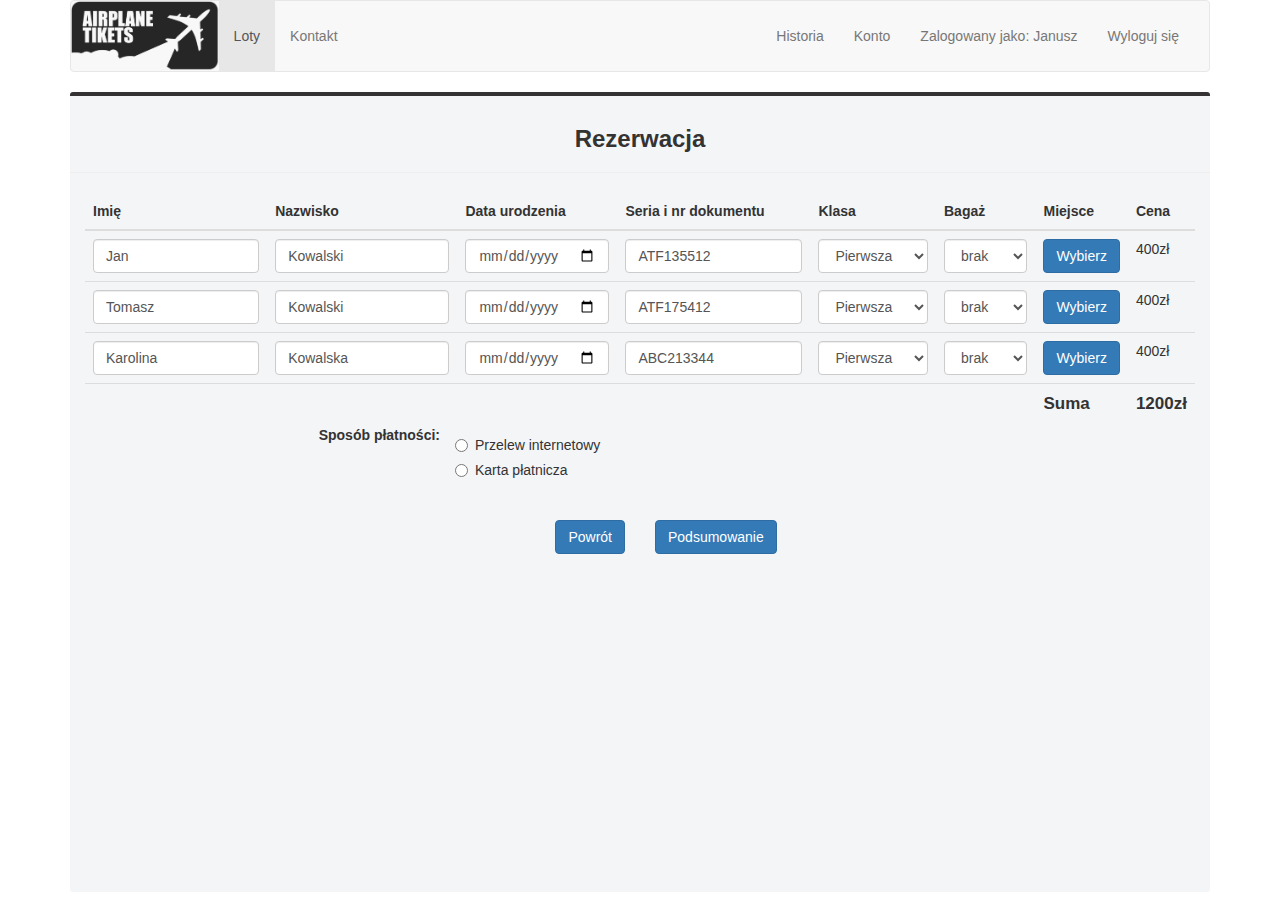
<file: booking.html>
﻿<!DOCTYPE html>
<html lang="pl_PL">
<head>
    <meta charset="utf-8">
    <meta http-equiv="X-UA-Compatible" content="IE=edge">
    <meta name="viewport" content="width=device-width, initial-scale=1">
    <title>Rezerwuj</title>

    <!-- Bootstrap -->
    <link href="bootstrap/css/bootstrap.min.css" rel="stylesheet">
    <link href="bootstrap/css/style.css" rel="stylesheet">

    <!-- HTML5 Shim and Respond.js IE8 support of HTML5 elements and media queries -->
    <!-- WARNING: Respond.js doesn't work if you view the page via file:// -->
    <!--[if lt IE 9]>
    <script src="https://oss.maxcdn.com/html5shiv/3.7.2/html5shiv.min.js"></script>
    <script src="https://oss.maxcdn.com/respond/1.4.2/respond.min.js"></script>
    <![endif]-->
</head>
<body>


    <div class="container">
        <nav class="navbar navbar-default" role="navigation">
            <div class="container-fluid">
                <div class="navbar-header">
                    <button type="button" class="navbar-toggle" data-toggle="collapse"
                            data-target="#bs-example-navbar-collapse-1">
                        <span class="sr-only">Rozwiń nawigację</span>
                        <span class="icon-bar" />
                        <span class="icon-bar" />
                        <span class="icon-bar" />
                    </button>
                    <a class="navbar-brand" href="#" style="padding:0"><img src="logo.png" height="70"/></a>
                </div>

                <div class="collapse navbar-collapse" id="bs-example-navbar-collapse-1">
                    <ul class="nav navbar-nav">
                        <li class="active" ><a href="search.html" style="height: 70px; padding-top:25px;">Loty</a></li>
                        <li><a href="kontakt.html" style="height: 70px; padding-top:25px;">Kontakt</a></li>                      
                    </ul>
                <ul class="nav navbar-nav navbar-right">
                    <li><a href="historia.html" style="height: 70px; padding-top:25px;">Historia</a></li>
                        <li><a href="profile.html" style="height: 70px; padding-top:25px;">Konto</a></li>
						<li><a href="#" style="height: 70px; padding-top:25px;">Zalogowany jako: Janusz</a></li>
                        <li><a href="login.html" style="height: 70px; padding-top:25px;">Wyloguj się</a></li>
                </ul>
                </div>
                <!-- /.navbar-collapse -->
            </div>
            <!-- /.container-fluid -->
        </nav>

        <div class="customize-col-content">
            <h3 class="text-center" style="margin-top: 20px; margin-bottom: 20px; font-weight:bold">Rezerwacja</h4>
            <hr />
            <div>
                <div class="col-sm-12">
                    <table class="table" style="margin-bottom:0">
                        <thead>
                            <tr>
                                <th>Imię</th>
                                <th>Nazwisko</th>
                                <th>Data urodzenia</th>
                                <th>Seria i nr dokumentu</th>
                                <th>Klasa</th>
                                <th>Bagaż</th>                                
                                <th>Miejsce</th>
                                <th>Cena</th>
                            </tr>
                        </thead>
                        <tbody>
                            <tr>
                                <td>
                                    <input value="Jan" class="form-control">
                                </td>
                                <td>
                                    <input value="Kowalski" class="form-control">
                                </td>
                                <td>
                                    <input type="date" id="birthDate" class="form-control" value="29/11/2016">
                                </td>
                                <td>
                                    <input value="ATF135512" class="form-control">
                                </td>
                                <td>
                                    <select class="form-control" id="sel1">
                                        <option>Pierwsza</option>
                                        <option>Ekonomiczna</option>
                                        <option>Biznesowa</option>
                                    </select>
                                </td>

                                <td>
                                    <select class="form-control" id="sel1">
                                        <option>brak</option>
                                        <option>do 15kg</option>
                                        <option>do 20kg</option>
                                    </select>
                                </td>
                                <td>
                                    <a href="seats.html" type="submit" class="btn btn-primary">Wybierz</a>
                                </td>
                                <td>
                                    400zł
                                </td>
                            </tr>
                            <tr>
                                <td>
                                    <input value="Tomasz" class="form-control">
                                </td>
                                <td>
                                    <input value="Kowalski" class="form-control">
                                </td>
                                <td>
                                    <input type="date" id="birthDate" class="form-control" value="29/11/2016">
                                </td>
                                <td>
                                    <input value="ATF175412" class="form-control">
                                </td>
                                <td>
                                    <select class="form-control" id="sel1">
                                        <option>Pierwsza</option>
                                        <option>Ekonomiczna</option>
                                        <option>Biznesowa</option>
                                    </select>
                                </td>
                                <td>
                                    <select class="form-control" id="sel1">
                                        <option>brak</option>
                                        <option>do 15kg</option>
                                        <option>do 20kg</option>
                                    </select>
                                </td>
                                <td>
                                    <a href="seats.html" type="submit" class="btn btn-primary">Wybierz</a>
                                </td>
                                <td>
                                    400zł
                                </td>
                            </tr>
                            <tr>
                                <td>
                                    <input value="Karolina" class="form-control">
                                </td>
                                <td>
                                    <input value="Kowalska" class="form-control">
                                </td>
                                <td>
                                    <input type="date" id="birthDate" class="form-control" value="29/11/2016">
                                </td>                                
                                <td>
                                    <input value="ABC213344" class="form-control">
                                </td>
                                <td>
                                    <select class="form-control" id="sel1">
                                        <option>Pierwsza</option>
                                        <option>Ekonomiczna</option>
                                        <option>Biznesowa</option>
                                    </select>
                                </td>   
                                <td>
                                    <select class="form-control" id="sel1">
                                        <option>brak</option>
                                        <option>do 15kg</option>
                                        <option>do 20kg</option>
                                    </select>
                                </td>                         
                                <td>
                                    <a href="seats.html" type="submit" class="btn btn-primary">Wybierz</a>
                                </td>
                                <td>
                                    400zł
                                </td>
                            </tr>
							 <tr>
                                <td></td>
                                <td></td>
                                <td></td>                                
                                <td></td>
                                <td></td>   
                                <td></td>                         
                                <td style="font-weight:bold; font-size: 17px;">Suma</td>
                                <td style="font-weight:bold; font-size: 17px;">
                                    1200zł
                                </td>
                            </tr>
                        </tbody>
                    </table>
                </div>

                <div class="col-sm-12">
                    <label for="input4" class="col-sm-3 control-label text-right col-sm-offset-1">Sposób płatności:</label>
                    <div class="radio col-sm-offset-4">
                        <label><input type="radio" name="payment" value="">Przelew internetowy</label>
                    </div>
                    <div class="radio col-sm-offset-4">
                        <label><input type="radio" name="payment"  value="">Karta płatnicza</label>
                    </div>
                </div>

                <div class="col-sm-12" style="margin-top: 30px">
                    <div class="col-sm-6 text-right">
                        <a href="flightdetail.html" type="submit" class="btn btn-primary">Powrót</a>
                    </div>
                    <div class="col-sm-6 text-left">
                        <a href="sumup.html" type="submit" class="btn btn-primary">Podsumowanie</a>
                    </div>
                    <div>
                    </div>
                </div>
            </div>
        </div>
    </div>

    <!-- jQuery (necessary for Bootstrap's JavaScript plugins) -->
    <script src="https://ajax.googleapis.com/ajax/libs/jquery/1.11.1/jquery.min.js" />
    <!-- Include all compiled plugins (below), or include individual files as needed -->
    <script src="bootstrap/js/bootstrap.min.js" />
</body>
</html>
</file>
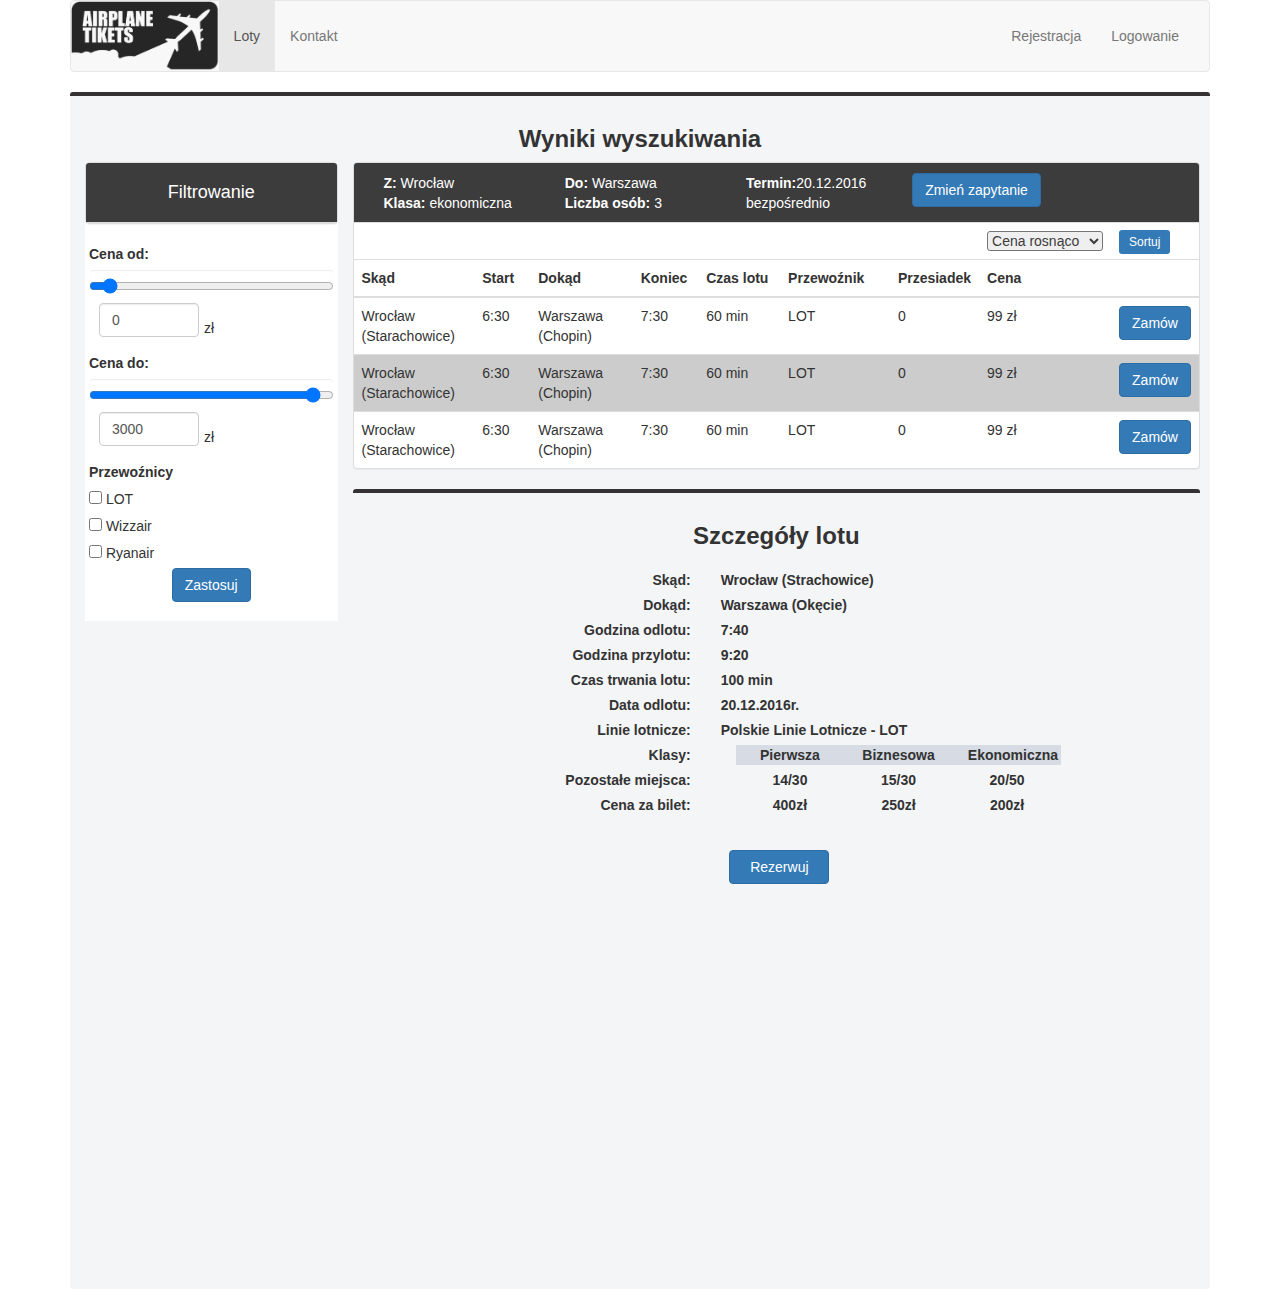
<file: flightdetail.html>
﻿<!DOCTYPE html>
<html lang="pl_PL">
<head>
    <meta charset="utf-8">
    <meta http-equiv="X-UA-Compatible" content="IE=edge">
    <meta name="viewport" content="width=device-width, initial-scale=1">
    <title>Loty</title>

    <!-- Bootstrap -->
    <link href="bootstrap/css/bootstrap.min.css" rel="stylesheet">
    <link href="bootstrap/css/style.css" rel="stylesheet">

    <!-- HTML5 Shim and Respond.js IE8 support of HTML5 elements and media queries -->
    <!-- WARNING: Respond.js doesn't work if you view the page via file:// -->
    <!--[if lt IE 9]>
    <script src="https://oss.maxcdn.com/html5shiv/3.7.2/html5shiv.min.js"></script>
    <script src="https://oss.maxcdn.com/respond/1.4.2/respond.min.js"></script>
    <![endif]-->
</head>
<body>


<div class="container">
    <nav class="navbar navbar-default" role="navigation">
        <div class="container-fluid">
            <div class="navbar-header">
                <button type="button" class="navbar-toggle" data-toggle="collapse"
                        data-target="#bs-example-navbar-collapse-1">
                    <span class="sr-only">Rozwiń nawigację</span>
                    <span class="icon-bar"></span>
                    <span class="icon-bar"></span>
                    <span class="icon-bar"></span>
                </button>
                <a class="navbar-brand" href="#" style="padding:0"><img src="logo.png" height="70"/></a>
            </div>

            <div class="collapse navbar-collapse" id="bs-example-navbar-collapse-1">
			<ul class="nav navbar-nav">
                    <li  class="active"><a href="search.html" style="height: 70px; padding-top:25px;">Loty</a></li>
                    <li><a href="kontakt.html" style="height: 70px; padding-top:25px;">Kontakt</a></li>
                </ul>
                <ul class="nav navbar-nav navbar-right">
                    <li><a href="signup.html" style="height: 70px; padding-top:25px;">Rejestracja</a></li>
                    <li><a href="login.html" style="height: 70px; padding-top:25px;">Logowanie</a></li>
                </ul>
            </div><!-- /.navbar-collapse -->
        </div><!-- /.container-fluid -->
    </nav>

    <div class="customize-col-content">
        <h3 class="text-center" style="font-weight:bold">Wyniki wyszukiwania</h4>

        <div class="row" style="margin: 0 10px 0px 0px!important;">
            <div class="col-md-3">
                <div class="panel panel-default col-md-12" style="padding: 0px !important;">
                    <div class="panel-heading text-center" style="height: 60px; background: #3c3c3c; color: #fff">
                        <h4>Filtrowanie</h4>
                    </div>
                </div>
                <div style="background-color: #fff; padding: 4px">
                    <div class="form-group">
                        <label>
                            Cena od:
                        </label>


                        <input class="form-control" value="0" type="range" name="rangeInput" min="0" max="3000"
                               onchange="updateTextInput(this.value);">

                        <div class="row" style="margin: 0 10px">

                            <input style="width: 100px; margin-right: -10px" class="form-control  col-sm-6" type="text"
                                   id="textInput" value="0">
                            <span class="col-sm-6" style="margin: 15px 0px 0px 0px">zł</span>

                        </div>

                    </div>
                    <div class="form-group">
                        <label>
                            Cena do:
                        </label>
                        <input class="form-control" type="range" name="rangeInput2" value="3000" min="0" max="3000"
                               onchange="updateTextInput2(this.value);">

                        <div class="row" style="margin: 0 10px">
                            <input style="width: 100px; margin-right: -10px" class="form-control col-sm-6" type="text"
                                   id="textInput2"
                                   value="3000">

                            <span class="col-sm-6" style="margin: 15px 0px 0px 0px">zł</span>
                        </div>
                    </div>

                    <div class="form-group">
                        <label>
                            Przewoźnicy
                        </label>

                        <div class="form-check ">
                            <label class="form-check-label" style="font-weight: normal !important">
                                <input type="checkbox" class="form-check-input" id="checkboxSuccess" value="option1">
                                LOT
                            </label>
                        </div>
                        <div class="form-check ">
                            <label class="form-check-label" style="font-weight: normal !important">
                                <input type="checkbox" class="form-check-input" id="checkboxWarning" value="option1">
                                Wizzair
                            </label>
                        </div>
                        <div class="form-check">
                            <label class="form-check-label" style="font-weight: normal !important">
                                <input type="checkbox" class="form-check-input" id="checkboxDanger" value="option1">
                                Ryanair
                            </label>
                        </div>
                        <div class="text-center">
                            <a href="#" class="btn btn-primary">Zastosuj</a>
                        </div>
                    </div>

                </div>
            </div>
            <div class="panel panel-default col-md-9" style="padding: 0px !important;">
                <div class="panel-heading" style="height: 60px; background: #3c3c3c; color: #fff">
                    <div class="col-sm-8">
                        <div class="row">
                            <div class="col-md-4"><strong>Z:</strong> Wrocław</div>
                            <div class="col-md-4"><strong>Do:</strong> Warszawa</div>
                            <div class="col-md-4"><strong>Termin:</strong>20.12.2016</div>
                        </div>
                        <div class="row">
                            <div class="col-md-4"><strong>Klasa:</strong> ekonomiczna</div>
                            <div class="col-md-4"><strong>Liczba osób:</strong> 3</div>
                            <div class="col-md-4">bezpośrednio</div>
                        </div>
                    </div>

                    <a href="search.html" class="btn btn-primary">Zmień zapytanie</a>

                </div>
                <table class="table table-fixed">
                    <tr>
                        <td></td>
                        <td></td>
                        <td></td>
                        <td></td>
                        <td></td>
                        <td></td>
                        <td></td>
                        <td>
                            <select style="border-radius: 3px; color: #3c3c3c" id="select1">
                                <option>Cena rosnąco</option>
                                <option>Cena malejąco</option>
                                <option>Czas rosnąco</option>
                                <option>Czas malejąco</option>
                            </select>
                        </td>
                        <td>
                            <a class="btn-sm btn-primary">Sortuj</a>
                        </td>
                    </tr>
                    <tr>
                        <th class="col-xs-2">Skąd</th>
                        <th class="col-xs-1">Start</th>
                        <th class="col-xs-2">Dokąd</th>
                        <th class="col-xs-1">Koniec</th>
                        <th class="col-xs-2">Czas lotu</th>
                        <th class="col-xs-2">Przewoźnik</th>
                        <th class="col-xs-1">Przesiadek</th>
                        <th class="col-xs-2">Cena</th>
                        <th class="col-xs-1"></th>
                    </tr>
                    <tbody>
                    <tr>
                        <td class="col-xs-2">Wrocław (Starachowice)</td>
                        <td class="col-xs-1">6:30</td>
                        <td class="col-xs-2">Warszawa (Chopin)</td>
                        <td class="col-xs-1">7:30</td>
                        <td class="col-xs-2">60 min</td>
                        <td class="col-xs-2">LOT</td>
                        <td class="col-xs-1">0</td>
                        <td class="col-xs-1">99 zł</td>
                        <td class="col-xs-1"><a href="flightdetail.html" class="btn btn-primary">Zamów</a></td>
                    </tr>
                    <tr style="background-color: #ccc">
                        <td class="col-xs-2">Wrocław (Starachowice)</td>
                        <td class="col-xs-1">6:30</td>
                        <td class="col-xs-2">Warszawa (Chopin)</td>
                        <td class="col-xs-1">7:30</td>
                        <td class="col-xs-2">60 min</td>
                        <td class="col-xs-2">LOT</td>
                        <td class="col-xs-1">0</td>
                        <td class="col-xs-1">99 zł</td>
                        <td class="col-xs-1"><a href="flightdetail.html" class="btn btn-primary">Zamów</a></td>
                    </tr>
                    <tr>
                        <td class="col-xs-2">Wrocław (Starachowice)</td>
                        <td class="col-xs-1">6:30</td>
                        <td class="col-xs-2">Warszawa (Chopin)</td>
                        <td class="col-xs-1">7:30</td>
                        <td class="col-xs-2">60 min</td>
                        <td class="col-xs-2">LOT</td>
                        <td class="col-xs-1">0</td>
                        <td class="col-xs-1">99 zł</td>
                        <td class="col-xs-1"><a href="flightdetail.html" class="btn btn-primary">Zamów</a></td>
                    </tr>
                    </tbody>
                </table>
            </div>
			
			<div class="customize-col-content col-md-9">
            <h3 class="text-center" style="margin-top: 20px; margin-bottom: 20px; font-weight:bold">Szczegóły lotu</h4>
            <div class="row">
                <div class="form-group">
                    <div class="col-sm-5 col-xs-5 text-right">
                        <div>
                            <label>Skąd:</label>
                        </div>
                        <div>
                            <label>Dokąd:</label>
                        </div>
                        <div>
                            <label>Godzina odlotu:</label>
                        </div>
                        <div>
                            <label>Godzina przylotu:</label>
                        </div>
                        <div>
                            <label>Czas trwania lotu:</label>
                        </div>
                        <div>
                            <label>Data odlotu:</label>
                        </div>
                        <div>
                            <label>Linie lotnicze:</label>
                        </div>
                        <div>
                            <label>Klasy:</label>
                        </div>
                        <div>
                            <label>Pozostałe miejsca:</label>
                        </div>
                        <div>
                            <label>Cena za bilet:</label>
                        </div>
                    </div>
                    <div class="col-sm-7 col-xs-7">
                        <div>
                            <label>Wrocław (Strachowice)</label>
                        </div>
                        <div>
                            <label>Warszawa (Okęcie)</label>
                        </div>
                        <div>
                            <label>7:40</label>
                        </div>
                        <div>
                            <label>9:20</label>
                        </div>
                        <div>
                            <label>100 min</label>
                        </div>
                        <div>
                            <label>20.12.2016r.</label>
                        </div>
                        <div>
                            <label>Polskie Linie Lotnicze - LOT</label>
                        </div>

                        <div class="col-sm-12 col-xs-12">
                            <label class="col-sm-3 col-xs-3 text-center" style="background-color:#d6dbe4">Pierwsza</label>
                            <label class="col-sm-3 col-xs-3 text-center" style="background-color:#d6dbe4">Biznesowa</label>
                            <label class="col-sm-3 col-xs-3 text-center" style="background-color:#d6dbe4">Ekonomiczna</label>
                        </div>

                        <div class="col-sm-12 col-xs-12">
                            <label class="col-sm-3 col-xs-3 text-center">14/30</label>
                            <label class="col-sm-3 col-xs-3 text-center">15/30</label>
                            <label class="col-sm-3 col-xs-3 text-center">20/50</label>
                        </div>

                        <div class="col-sm-12 col-xs-12">
                            <label class="col-sm-3 col-xs-3 text-center">400zł</label>
                            <label class="col-sm-3 col-xs-3 text-center">250zł</label>
                            <label class="col-sm-3 col-xs-3 text-center">200zł</label>
                        </div>
                    </div>
                </div>
                <div class="col-sm-12 col-xs-12" style="margin-top: 30px">
                    <div class="col-sm-7 col-xs-7 text-right">
                        <a href="booking.html" type="submit" class="btn btn-primary" style="width:100px;">Rezerwuj</a>
                    </div>
                    <div>
                    </div>
                </div>
            </div>
        </div>
    </div>
			
			
        </div>
	
		
    </div>
</div>
<script>
    function updateTextInput(val) {
        document.getElementById('textInput').value = val;
    }

    function updateTextInput2(val) {
        document.getElementById('textInput2').value = val;
    }
</script>

<!-- jQuery (necessary for Bootstrap's JavaScript plugins) -->
<script src="https://ajax.googleapis.com/ajax/libs/jquery/1.11.1/jquery.min.js">

</script>
<!-- Include all compiled plugins (below), or include individual files as needed -->
<script src="bootstrap/js/bootstrap.min.js"></script>
</body>
</html>
</file>
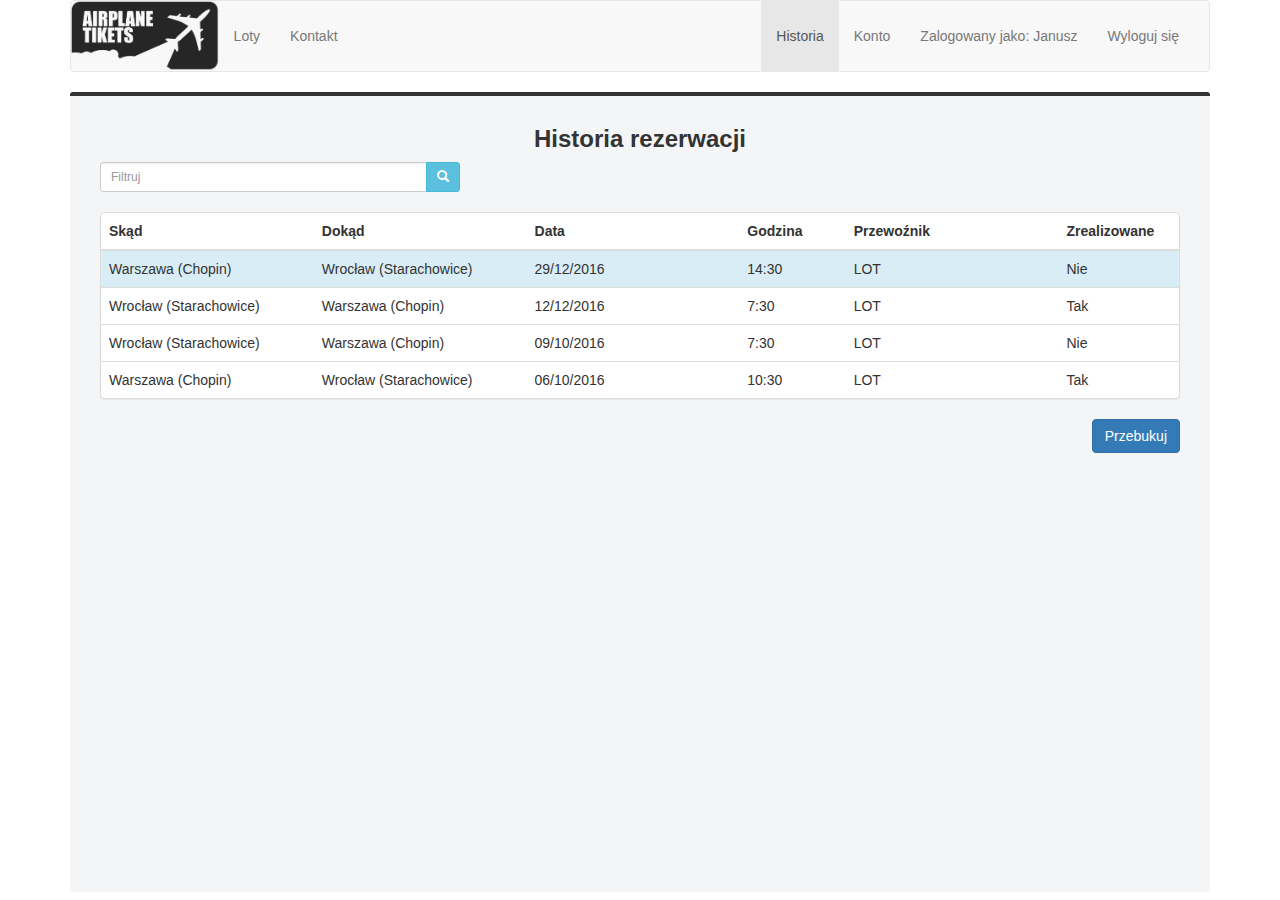
<file: historia.html>
<!DOCTYPE html>
<html lang="pl_PL">
<head>
    <meta charset="utf-8">
    <meta http-equiv="X-UA-Compatible" content="IE=edge">
    <meta name="viewport" content="width=device-width, initial-scale=1">
    <title>Historia</title>

    <!-- Bootstrap -->
    <link href="bootstrap/css/bootstrap.min.css" rel="stylesheet">
    <link href="bootstrap/css/style.css" rel="stylesheet">

    <!-- HTML5 Shim and Respond.js IE8 support of HTML5 elements and media queries -->
    <!-- WARNING: Respond.js doesn't work if you view the page via file:// -->
    <!--[if lt IE 9]>
    <script src="https://oss.maxcdn.com/html5shiv/3.7.2/html5shiv.min.js"></script>
    <script src="https://oss.maxcdn.com/respond/1.4.2/respond.min.js"></script>
    <![endif]-->
</head>
<body>


<div class="container">
    <nav class="navbar navbar-default" role="navigation">
        <div class="container-fluid">
            <div class="navbar-header">
                <button type="button" class="navbar-toggle" data-toggle="collapse"
                        data-target="#bs-example-navbar-collapse-1">
                    <span class="sr-only">Rozwiń nawigację</span>
                    <span class="icon-bar"></span>
                    <span class="icon-bar"></span>
                    <span class="icon-bar"></span>
                </button>
                <a class="navbar-brand" href="#" style="padding:0"><img src="logo.png" height="70"/></a>
            </div>

            <div class="collapse navbar-collapse" id="bs-example-navbar-collapse-1">
                <ul class="nav navbar-nav">
                    <li><a href="search.html" style="height: 70px; padding-top:25px;">Loty</a></li>
					<li><a href="kontakt.html" style="height: 70px; padding-top:25px;">Kontakt</a></li>
                </ul>
				<ul class="nav navbar-nav navbar-right">
				<li class="active"><a href="historia.html" style="height: 70px; padding-top:25px;">Historia</a></li>
                    <li><a href="profile.html" style="height: 70px; padding-top:25px;">Konto</a></li>
                    <li><a href="#" style="height: 70px; padding-top:25px;">Zalogowany jako: Janusz</a></li>
                    <li><a href="login.html" style="height: 70px; padding-top:25px;">Wyloguj się</a></li>
                    </ul>
            </div><!-- /.navbar-collapse -->
        </div><!-- /.container-fluid -->
    </nav>

    <div class="customize-col-content">
        <h3 class="text-center" style="font-weight:bold">Historia rezerwacji</h4>
		<div id="custom-search-input" style="margin: 0 30px !important;">
                <div class="input-group col-md-4">
                    <input type="text" class="form-control input-sm" placeholder="Filtruj" />
                    <span class="input-group-btn">
                        <button class="btn btn-info btn-sm" type="button">
                            <i class="glyphicon glyphicon-search"></i>
                        </button>
                    </span>
                </div>
        </div> <br>
        <div class="row"  style="margin: 0 30px !important;">
            <div class="panel panel-default">
                <table class="table table-fixed">
                    <thead >
                    <tr >
                        <th class="col-xs-2">Skąd</th>
                        <th class="col-xs-2">Dokąd</th>
                        <th class="col-xs-2">Data</th>
						<th class="col-xs-1">Godzina</th>
                        <th class="col-xs-2">Przewoźnik</th>
                        <th class="col-xs-1">Zrealizowane</th>
                    </tr>
                    </thead>
                    <tbody>
					<tr class="info">
						<td class="col-xs-2">Warszawa (Chopin)</td>
                        <td class="col-xs-2">Wrocław (Starachowice)</td>
						<td class="col-xs-2">29/12/2016</td>
                        <td class="col-xs-1">14:30</td>
                        <td class="col-xs-2">LOT</td>
                        <td class="col-xs-1">Nie</td>
                    </tr>
                    <tr>
                        <td class="col-xs-2">Wrocław (Starachowice)</td>
                        <td class="col-xs-2">Warszawa (Chopin)</td>
						<td class="col-xs-2">12/12/2016</td>
                        <td class="col-xs-1">7:30</td>
                        <td class="col-xs-2">LOT</td>
                        <td class="col-xs-1">Tak</td>
                    </tr>
                    <tr>
                        <td class="col-xs-2">Wrocław (Starachowice)</td>
                        <td class="col-xs-2">Warszawa (Chopin)</td>
						<td class="col-xs-2">09/10/2016</td>
                        <td class="col-xs-1">7:30</td>
                        <td class="col-xs-2">LOT</td>
                        <td class="col-xs-1">Nie</td>
                    </tr>
                    <tr>
						<td class="col-xs-2">Warszawa (Chopin)</td>
                        <td class="col-xs-2">Wrocław (Starachowice)</td>
                        <td class="col-xs-2">06/10/2016</td>
                        <td class="col-xs-1">10:30</td>
                        <td class="col-xs-2">LOT</td>
                        <td class="col-xs-1">Tak</td>
                    </tr>
                    </tbody>
                </table>
            </div>
			<a href="przebukowanie.html" class="btn btn-primary btn-md pull-right">Przebukuj</a>
        </div>
    </div>
</div>


<!-- jQuery (necessary for Bootstrap's JavaScript plugins) -->
<script src="https://ajax.googleapis.com/ajax/libs/jquery/1.11.1/jquery.min.js"></script>
<!-- Include all compiled plugins (below), or include individual files as needed -->
<script src="bootstrap/js/bootstrap.min.js"></script>
</body>
</html>

<style>

/**/
    /*.table-fixed thead, .table-fixed tbody, .table-fixed tr, .table-fixed td, .table-fixed th {*/
        /*display: block;*/
    /*}*/

    /*.table-fixed tbody td, .table-fixed thead > tr > th {*/
        /*float: left;*/
        /*border-bottom-width: 0;*/
    /*}*/
</style>
</file>
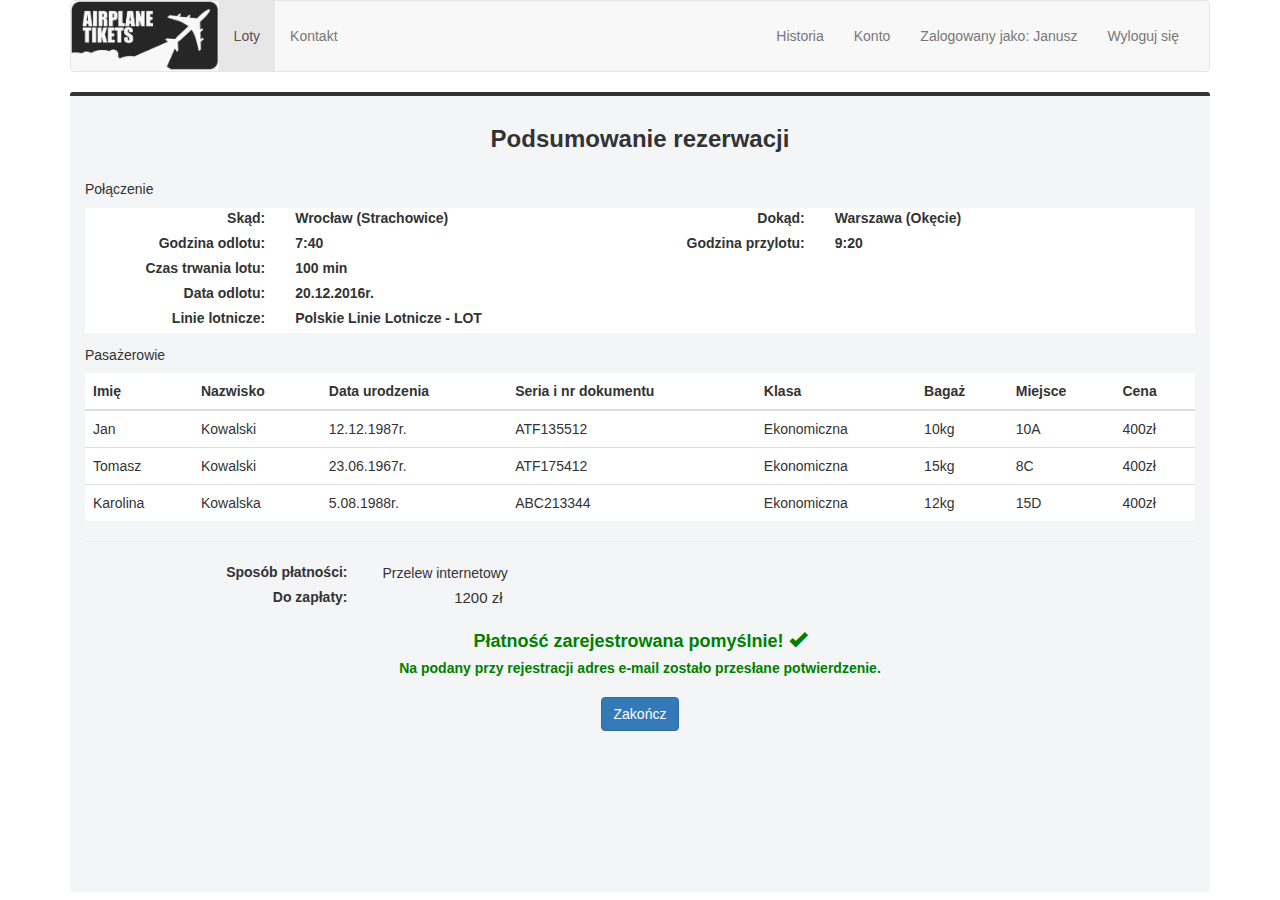
<file: payment.html>
﻿<!DOCTYPE html>
<html lang="pl_PL">
<head>
    <meta charset="utf-8">
    <meta http-equiv="X-UA-Compatible" content="IE=edge">
    <meta name="viewport" content="width=device-width, initial-scale=1">
    <title>Rezerwuj</title>

    <!-- Bootstrap -->
    <link href="bootstrap/css/bootstrap.min.css" rel="stylesheet">
    <link href="bootstrap/css/style.css" rel="stylesheet">

    <!-- HTML5 Shim and Respond.js IE8 support of HTML5 elements and media queries -->
    <!-- WARNING: Respond.js doesn't work if you view the page via file:// -->
    <!--[if lt IE 9]>
    <script src="https://oss.maxcdn.com/html5shiv/3.7.2/html5shiv.min.js"></script>
    <script src="https://oss.maxcdn.com/respond/1.4.2/respond.min.js"></script>
    <![endif]-->
</head>
<body>


    <div class="container">
        <nav class="navbar navbar-default" role="navigation">
            <div class="container-fluid">
                <div class="navbar-header">
                    <button type="button" class="navbar-toggle" data-toggle="collapse"
                            data-target="#bs-example-navbar-collapse-1">
                        <span class="sr-only">Rozwiń nawigację</span>
                        <span class="icon-bar" />
                        <span class="icon-bar" />
                        <span class="icon-bar" />
                    </button>
                    <a class="navbar-brand" href="#" style="padding:0"><img src="logo.png" height="70"/></a>
                </div>

                <div class="collapse navbar-collapse" id="bs-example-navbar-collapse-1">
                    <ul class="nav navbar-nav">
                        <li class="active"><a href="search.html" style="height: 70px; padding-top:25px;">Loty</a></li>
                        <li><a href="kontakt.html" style="height: 70px; padding-top:25px;">Kontakt</a></li>
                    </ul>
					<ul class="nav navbar-nav navbar-right">
					<li><a href="historia.html" style="height: 70px; padding-top:25px;">Historia</a></li>
                        <li><a href="profile.html" style="height: 70px; padding-top:25px;">Konto</a></li>
						<li><a href="#" style="height: 70px; padding-top:25px;">Zalogowany jako: Janusz</a></li>
                        <li><a href="login.html" style="height: 70px; padding-top:25px;">Wyloguj się</a></li>
                    </ul>
                </div>
                <!-- /.navbar-collapse -->
            </div>
            <!-- /.container-fluid -->
        </nav>

        <div class="customize-col-content">
            <h3 class="text-center" style="margin-top: 20px; margin-bottom: 20px; font-weight:bold">Podsumowanie rezerwacji</h4>
            <div>
                <div class="col-sm-12">
                    <h5>Połączenie</h5>
                    <div style="background-color: #fff; display:inline-block; width:100%">
                        <div class="form-group">
                            <div class="col-sm-5">
                                <div class="col-sm-5 text-right">
                                    <label>Skąd:</label>
                                </div>
                                <div class="col-sm-7">
                                    <label>Wrocław (Strachowice)</label>
                                </div>
                                <div class="col-sm-5 text-right">
                                    <label>Godzina odlotu:</label>
                                </div>
                                <div class="col-sm-7">
                                    <label>7:40</label>
                                </div>
                            </div>
                            <div class="col-sm-7">
                                <div class="col-sm-5 text-right">
                                    <label>Dokąd:</label>
                                </div>
                                <div class="col-sm-7">
                                    <label>Warszawa (Okęcie)</label>
                                </div>
                                <div class="col-sm-5 text-right">
                                    <label>Godzina przylotu:</label>
                                </div>
                                <div class="col-sm-7">
                                    <label>9:20</label>
                                </div>
                            </div>
                            <div class="col-sm-5">
                                <div class="col-sm-5 col-xs-5 text-right">
                                    <div>
                                        <label>Czas trwania lotu:</label>
                                    </div>
                                    <div>
                                        <label>Data odlotu:</label>
                                    </div>
                                    <div>
                                        <label>Linie lotnicze:</label>
                                    </div>
                                </div>
                                <div class="col-sm-7 col-xs-7">
                                    <div>
                                        <label>100 min</label>
                                    </div>
                                    <div>
                                        <label>20.12.2016r.</label>
                                    </div>
                                    <div>
                                        <label>Polskie Linie Lotnicze - LOT</label>
                                    </div>
                                </div>
                            </div>
                        </div>
                    </div>
                </div>
                <div class="col-sm-12">
                    <h5>Pasażerowie</h5>
                    <table class="table" style="background-color: #fff">
                        <thead>
                            <tr>
                                <th>Imię</th>
                                <th>Nazwisko</th>
                                <th>Data urodzenia</th>
                                <th>Seria i nr dokumentu</th>
                                <th>Klasa</th>
                                <th>Bagaż</th>
                                <th>Miejsce</th>
                                <th>Cena</th>
                            </tr>
                        </thead>
                        <tbody>
                            <tr>
                                <td>Jan</td>
                                <td>Kowalski</td>
                                <td>12.12.1987r.</td>
                                <td>ATF135512</td>
                                <td>Ekonomiczna</td>
                                <td>10kg</td>
                                <td>10A</td>
                                <td>400zł</td>
                            </tr>
                            <tr>
                                <td>Tomasz</td>
                                <td>Kowalski</td>
                                <td>23.06.1967r.</td>
                                <td>ATF175412</td>
                                <td>Ekonomiczna</td>
                                <td>15kg</td>
                                <td>8C</td>
                                <td>400zł</td>
                            </tr>
                            <tr>
                                <td>Karolina</td>
                                <td>Kowalska</td>
                                <td>5.08.1988r.</td>
                                <td>ABC213344</td>
                                <td>Ekonomiczna</td>
                                <td>12kg</td>
                                <td>15D </td>
                                <td>400zł</td>
                            </tr>
                        </tbody>
                    </table>
                    <hr>
                </div>

                <div class="col-sm-12">
                    <label for="input4" class="col-sm-3 control-label text-right">Sposób płatności:</label>
                    <label class="checkbox-inline">Przelew internetowy</label>
                </div>
                <div class="col-sm-12">
                    <label for="input4" class="col-sm-3 control-label text-right">Do zapłaty:</label>
                    <label class="checkbox-inline text-right" style="width: 140px; font-size: 15px; margin-bottom:20px;">1200 zł</label>
                </div>

                <div class="text-center">
                    <h4 style="color:green; font-weight:bold">Płatność zarejestrowana pomyślnie!  <span class="glyphicon glyphicon-ok" style="color:green"></span></h4>
                    <h5 style="color:green; font-weight:bold">Na podany przy rejestracji adres e-mail zostało przesłane potwierdzenie.</h5>
                </div>

                <div class="col-sm-12 text-center" style="margin-top: 10px">
                    <a href="historia.html" type="submit" class="btn btn-primary">Zakończ</a>
                </div>
            </div>
        </div>
    </div>

    <!-- jQuery (necessary for Bootstrap's JavaScript plugins) -->
    <script src="https://ajax.googleapis.com/ajax/libs/jquery/1.11.1/jquery.min.js" />
    <!-- Include all compiled plugins (below), or include individual files as needed -->
    <script src="bootstrap/js/bootstrap.min.js" />
</body>
</html>
</file>
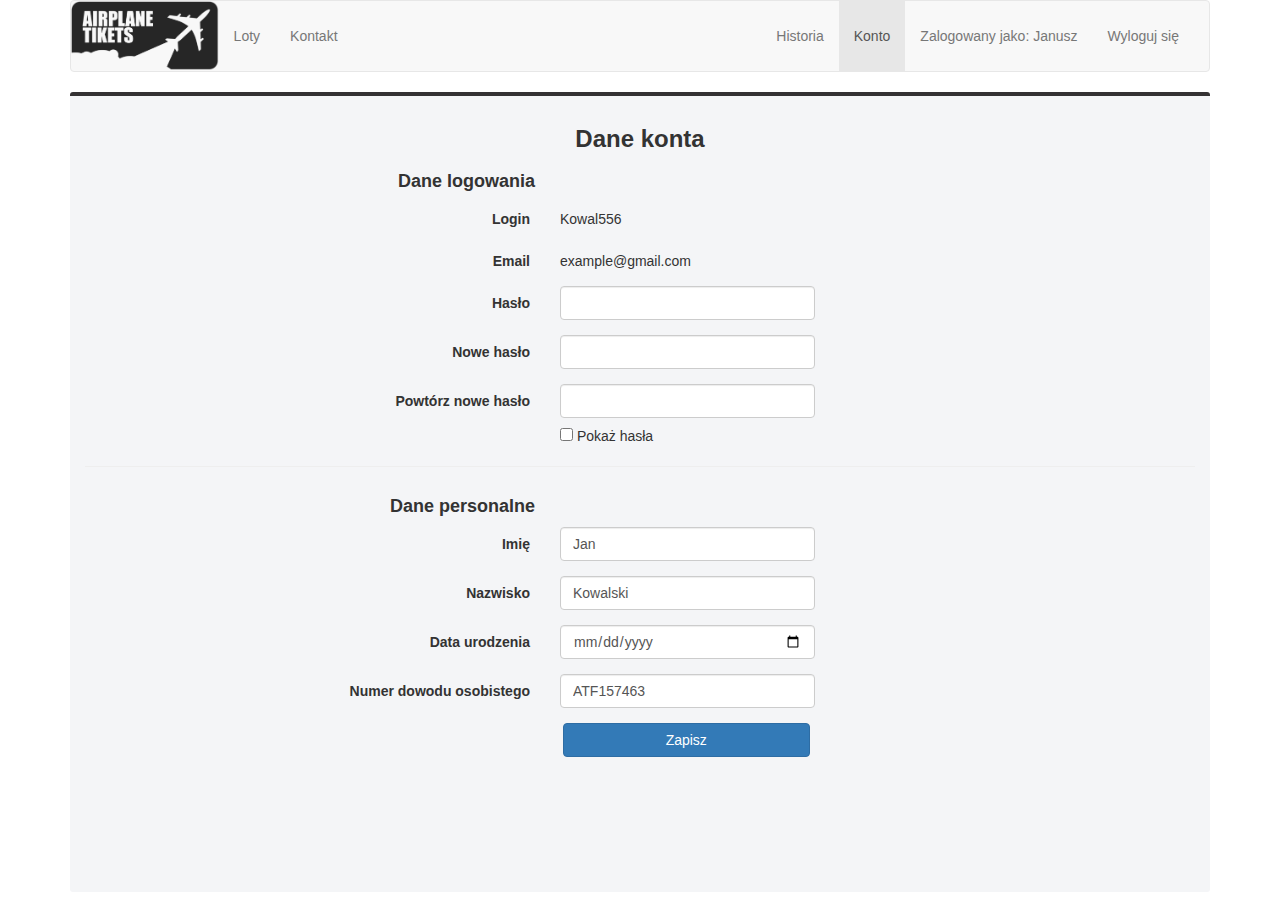
<file: profile.html>
﻿<!DOCTYPE html>
<html lang="pl_PL">
<head>
    <meta charset="utf-8">
    <meta http-equiv="X-UA-Compatible" content="IE=edge">
    <meta name="viewport" content="width=device-width, initial-scale=1">
    <title>Moje konto</title>

    <!-- Bootstrap -->
    <link href="bootstrap/css/bootstrap.min.css" rel="stylesheet">
    <link href="bootstrap/css/style.css" rel="stylesheet">
    <!-- HTML5 Shim and Respond.js IE8 support of HTML5 elements and media queries -->
    <!-- WARNING: Respond.js doesn't work if you view the page via file:// -->
    <!--[if lt IE 9]>
    <script src="https://oss.maxcdn.com/html5shiv/3.7.2/html5shiv.min.js"></script>
    <script src="https://oss.maxcdn.com/respond/1.4.2/respond.min.js"></script>
    <![endif]-->
</head>

<body>
<div class="container">
    <nav class="navbar navbar-default" role="navigation">
        <div class="container-fluid">
            <div class="navbar-header">
                <button type="button" class="navbar-toggle" data-toggle="collapse"
                        data-target="#bs-example-navbar-collapse-1">
                    <span class="sr-only">Rozwiń nawigację</span>
                    <span class="icon-bar"></span>
                    <span class="icon-bar"></span>
                    <span class="icon-bar"></span>
                </button>
                <a class="navbar-brand" href="#" style="padding:0"><img src="logo.png" height="70"/></a>
            </div>

            <div class="collapse navbar-collapse" id="bs-example-navbar-collapse-1">
                <ul class="nav navbar-nav">
                    <li><a href="search.html" style="height: 70px; padding-top:25px;">Loty</a></li>
                    <li><a href="kontakt.html" style="height: 70px; padding-top:25px;">Kontakt</a></li>
                </ul>
				<ul class="nav navbar-nav navbar-right">
				<li><a href="historia.html" style="height: 70px; padding-top:25px;">Historia</a></li>
                    <li class="active"><a href="profile.html" style="height: 70px; padding-top:25px;">Konto</a></li>
                    <li><a href="#" style="height: 70px; padding-top:25px;">Zalogowany jako: Janusz</a></li>
                    <li><a href="login.html" style="height: 70px; padding-top:25px;">Wyloguj się</a></li>
                    </ul>
            </div>
        </div>
    </nav>

	
	
    <div class="customize-col-content">	
    	  <div class="col-sm-12">
             <form class="form-horizontal" role="form">
                <center><h3><b>Dane konta</b></h3></center>
                 <div class="col-sm-12">
                     <h4 class="col-sm-5 text-right"><b>Dane logowania</b></h4>
                 </div>
                <div class="form-group">
                    <label for="login" class="col-sm-5 control-label">Login</label>
                    <div class="col-sm-3" style="padding-top:7px">
                        Kowal556
                    </div>
                </div>
                <div class="form-group">
                    <label for="email" class="col-sm-5 control-label">Email</label>
                    <div class="col-sm-3" style="padding-top:7px">
                        example@gmail.com
                    </div>
                </div>
				<div class="form-group">
                    <label for="password" class="col-sm-5 control-label">Hasło</label>
                    <div class="col-sm-3">
                        <input type="password" id="password" class="form-control">
                    </div>
                </div>
                <div class="form-group">
                    <label for="password" class="col-sm-5 control-label">Nowe hasło</label>
                    <div class="col-sm-3">
                        <input type="password" id="password1" class="form-control">
                    </div>
                </div>
                    <div class="form-group">
                    <label for="password" class="col-sm-5 control-label">Powtórz nowe hasło</label>
                    <div class="col-sm-3">
                        <input type="password" id="password2" class="form-control">
                        
                    <input type="checkbox" style="margin-top:10px" onchange="document.getElementById('password').type = this.checked ? 'text' : 'password'; document.getElementById('password2').type = this.checked ? 'text' : 'password'; document.getElementById('password1').type = this.checked ? 'text' : 'password'"> Pokaż hasła
                    <br>
                    </div>
                </div>
                 <hr />
                 <div class="col-sm-12">
                     <h4 class="col-sm-5 text-right"><b>Dane personalne</b></h4>
                 </div>
				<div class="form-group">
                    <label for="firstName" class="col-sm-5 control-label">Imię</label>
                    <div class="col-sm-3">
                        <input type="text" id="firstName" class="form-control" value="Jan">
                    </div>
                </div>
				<div class="form-group">
                    <label for="lastName" class="col-sm-5 control-label">Nazwisko</label>
                    <div class="col-sm-3">
                        <input type="text" id="lastName" class="form-control" value="Kowalski">
                    </div>
                </div>
                <div class="form-group">
                    <label for="birthDate" class="col-sm-5 control-label">Data urodzenia</label>
                    <div class="col-sm-3">
                        <input type="date" id="birthDate" class="form-control" value="12/03/1986">
                    </div>
                </div>
                <div class="form-group">
                    <label for="ID" class="col-sm-5 control-label">Numer dowodu osobistego</label>
                    <div class="col-sm-3">
                        <input type="text" id="ID" class="form-control" value="ATF157463">
                    </div>
                </div>
                    <div class="col-sm-3 col-sm-offset-5 text-center">
                        <button type="submit" class="btn btn-primary btn-block">Zapisz</button>
                    </div>
            </form> 
        </div>
    </div>
</div>

<!-- jQuery (necessary for Bootstrap's JavaScript plugins) -->
<script src="https://ajax.googleapis.com/ajax/libs/jquery/1.11.1/jquery.min.js"></script>
<!-- Include all compiled plugins (below), or include individual files as needed -->
<script src="bootstrap/js/bootstrap.min.js"></script>
</body>
</html>


<style>
    /*Panel tabs*/
    .panel-tabs {
        position: relative;
        bottom: 0px;
        clear: both;
        border-bottom: 1px solid transparent;
    }

    .panel-tabs > li {
        float: left;
        margin-right: 2px;
        margin-top: 4px;
        line-height: .85;
        border: 1px solid transparent;
        border-radius: 4px 4px 0 0;
        color: #918D99;
        background: #edf4f4;
    }

    .panel-tabs > li > a {
        line-height: .85;
        border: 1px solid transparent;
        border-radius: 4px 4px 0 0;
        color: #f4ebff;
    }

    .panel-tabs > li > a:hover {
        border-color: transparent;
        color: #9898a3;

    }

    .panel-tabs > li.active > a,
    .panel-tabs > li.active > a:hover,
    .panel-tabs > li.active > a:focus {
        color: #f2f9ff;
        cursor: default;
        font-weight: bold;
        -webkit-border-radius: 2px;
        -moz-border-radius: 2px;
        border-radius: 2px;
        background-color: rgba(255, 255, 255, .23);
        border-bottom-color: transparent;
    }
</style>
</file>
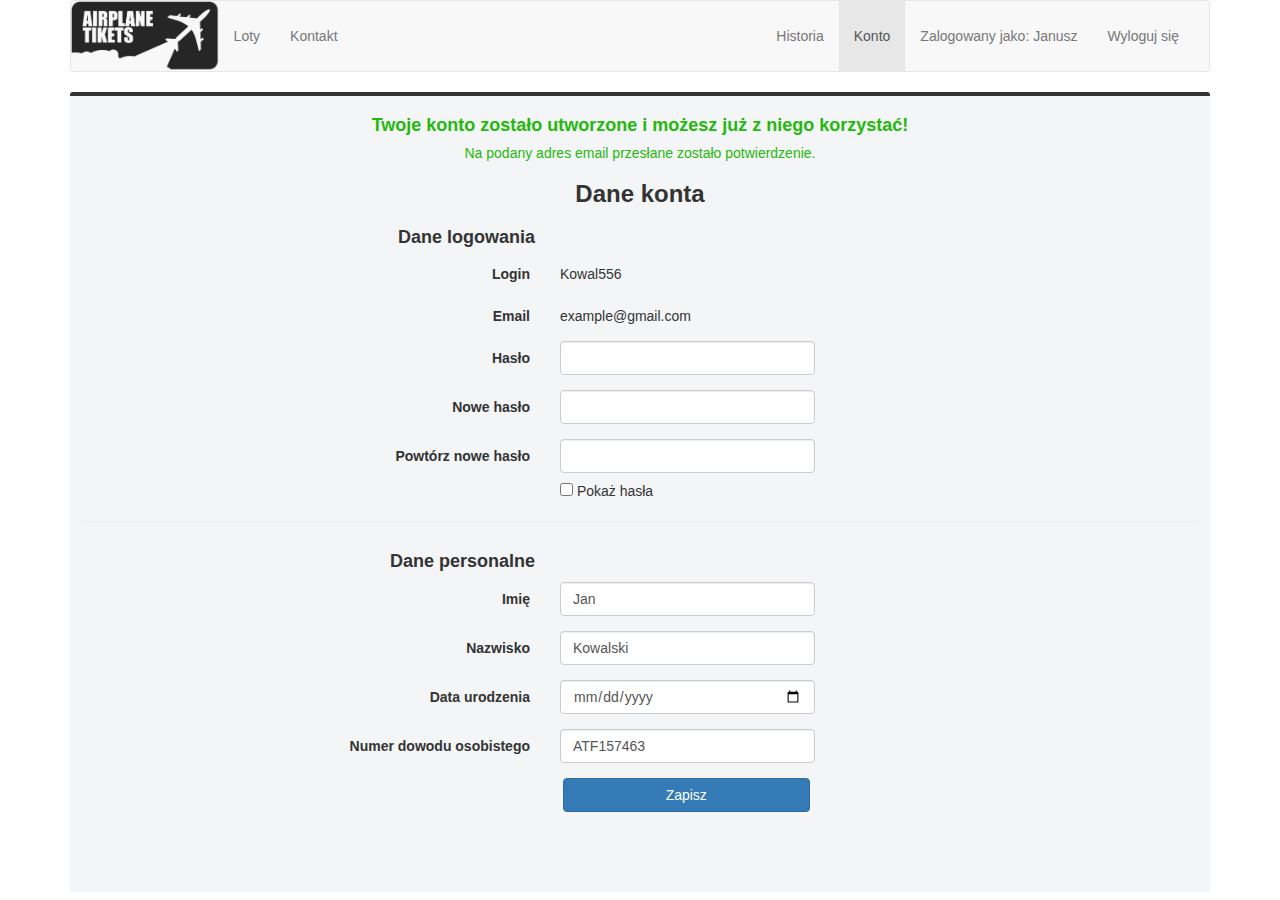
<file: profile_registered.html>
﻿<!DOCTYPE html>
<html lang="pl_PL">
<head>
    <meta charset="utf-8">
    <meta http-equiv="X-UA-Compatible" content="IE=edge">
    <meta name="viewport" content="width=device-width, initial-scale=1">
    <title>Moje konto</title>

    <!-- Bootstrap -->
    <link href="bootstrap/css/bootstrap.min.css" rel="stylesheet">
    <link href="bootstrap/css/style.css" rel="stylesheet">
    <!-- HTML5 Shim and Respond.js IE8 support of HTML5 elements and media queries -->
    <!-- WARNING: Respond.js doesn't work if you view the page via file:// -->
    <!--[if lt IE 9]>
    <script src="https://oss.maxcdn.com/html5shiv/3.7.2/html5shiv.min.js"></script>
    <script src="https://oss.maxcdn.com/respond/1.4.2/respond.min.js"></script>
    <![endif]-->
</head>

<body>
<div class="container">
    <nav class="navbar navbar-default" role="navigation">
        <div class="container-fluid">
            <div class="navbar-header">
                <button type="button" class="navbar-toggle" data-toggle="collapse"
                        data-target="#bs-example-navbar-collapse-1">
                    <span class="sr-only">Rozwiń nawigację</span>
                    <span class="icon-bar"></span>
                    <span class="icon-bar"></span>
                    <span class="icon-bar"></span>
                </button>
               <a class="navbar-brand" href="#" style="padding:0"><img src="logo.png" height="70"/></a>
            </div>

            <div class="collapse navbar-collapse" id="bs-example-navbar-collapse-1">
                <ul class="nav navbar-nav">
                    <li><a href="search.html" style="height: 70px; padding-top:25px;">Loty</a></li>
                    <li><a href="kontakt.html" style="height: 70px; padding-top:25px;">Kontakt</a></li>
                </ul>
				<ul class="nav navbar-nav navbar-right">
					<li><a href="historia.html" style="height: 70px; padding-top:25px;">Historia</a></li>
                    <li class="active"><a href="profile.html" style="height: 70px; padding-top:25px;">Konto</a></li>
                    <li><a href="#" style="height: 70px; padding-top:25px;">Zalogowany jako: Janusz</a></li>
                    <li><a href="login.html" style="height: 70px; padding-top:25px;">Wyloguj się</a></li>
                    </ul>
            </div>
        </div>
    </nav>

	
	
    <div class="customize-col-content">	
    	  <div class="col-sm-12">
             <form class="form-horizontal" role="form">
             <center><span style="color:#24B90D"><h4><b> Twoje konto zostało utworzone i możesz już z niego korzystać!
             </h4></b><h5>Na podany adres email przesłane zostało potwierdzenie.</h5></span></center>
                <center><h3><b>Dane konta</b></h3></center>
                

                 <div class="col-sm-12">
                     <h4 class="col-sm-5 text-right"><b>Dane logowania</b></h4>
                 </div>
                <div class="form-group">
                    <label for="login" class="col-sm-5 control-label">Login</label>
                    <div class="col-sm-3" style="padding-top:7px">
                        Kowal556
                    </div>
                </div>
                <div class="form-group">
                    <label for="email" class="col-sm-5 control-label">Email</label>
                    <div class="col-sm-3" style="padding-top:7px">
                        example@gmail.com
                    </div>
                </div>
				<div class="form-group">
                    <label for="password" class="col-sm-5 control-label">Hasło</label>
                    <div class="col-sm-3">
                        <input type="password" id="password" class="form-control">
                    </div>
                </div>
                <div class="form-group">
                    <label for="password" class="col-sm-5 control-label">Nowe hasło</label>
                    <div class="col-sm-3">
                        <input type="password" id="password1" class="form-control">
                    </div>
                </div>
                    <div class="form-group">
                    <label for="password" class="col-sm-5 control-label">Powtórz nowe hasło</label>
                    <div class="col-sm-3">
                        <input type="password" id="password2" class="form-control">
                        
                    <input type="checkbox" style="margin-top:10px" onchange="document.getElementById('password').type = this.checked ? 'text' : 'password'; document.getElementById('password2').type = this.checked ? 'text' : 'password'; document.getElementById('password1').type = this.checked ? 'text' : 'password'"> Pokaż hasła
                    <br>
                    </div>
                </div>
                 <hr />
                 <div class="col-sm-12">
                     <h4 class="col-sm-5 text-right"><b>Dane personalne</b></h4>
                 </div>
				<div class="form-group">
                    <label for="firstName" class="col-sm-5 control-label">Imię</label>
                    <div class="col-sm-3">
                        <input type="text" id="firstName" class="form-control" value="Jan">
                    </div>
                </div>
				<div class="form-group">
                    <label for="lastName" class="col-sm-5 control-label">Nazwisko</label>
                    <div class="col-sm-3">
                        <input type="text" id="lastName" class="form-control" value="Kowalski">
                    </div>
                </div>
                <div class="form-group">
                    <label for="birthDate" class="col-sm-5 control-label">Data urodzenia</label>
                    <div class="col-sm-3">
                        <input type="date" id="birthDate" class="form-control" value="12/03/1986">
                    </div>
                </div>
				<div class="form-group">
                    <label for="ID" class="col-sm-5 control-label">Numer dowodu osobistego</label>
                    <div class="col-sm-3">
                        <input type="text" id="ID" class="form-control" value="ATF157463">
                    </div>
                </div>
                    <div class="col-sm-3 col-sm-offset-5 text-center">
                        <button type="submit" class="btn btn-primary btn-block">Zapisz</button>
                    </div>
            </form> 
        </div>
    </div>
</div>

<!-- jQuery (necessary for Bootstrap's JavaScript plugins) -->
<script src="https://ajax.googleapis.com/ajax/libs/jquery/1.11.1/jquery.min.js"></script>
<!-- Include all compiled plugins (below), or include individual files as needed -->
<script src="bootstrap/js/bootstrap.min.js"></script>
</body>
</html>


<style>
    /*Panel tabs*/
    .panel-tabs {
        position: relative;
        bottom: 0px;
        clear: both;
        border-bottom: 1px solid transparent;
    }

    .panel-tabs > li {
        float: left;
        margin-right: 2px;
        margin-top: 4px;
        line-height: .85;
        border: 1px solid transparent;
        border-radius: 4px 4px 0 0;
        color: #918D99;
        background: #edf4f4;
    }

    .panel-tabs > li > a {
        line-height: .85;
        border: 1px solid transparent;
        border-radius: 4px 4px 0 0;
        color: #f4ebff;
    }

    .panel-tabs > li > a:hover {
        border-color: transparent;
        color: #9898a3;

    }

    .panel-tabs > li.active > a,
    .panel-tabs > li.active > a:hover,
    .panel-tabs > li.active > a:focus {
        color: #f2f9ff;
        cursor: default;
        font-weight: bold;
        -webkit-border-radius: 2px;
        -moz-border-radius: 2px;
        border-radius: 2px;
        background-color: rgba(255, 255, 255, .23);
        border-bottom-color: transparent;
    }
</style>
</file>
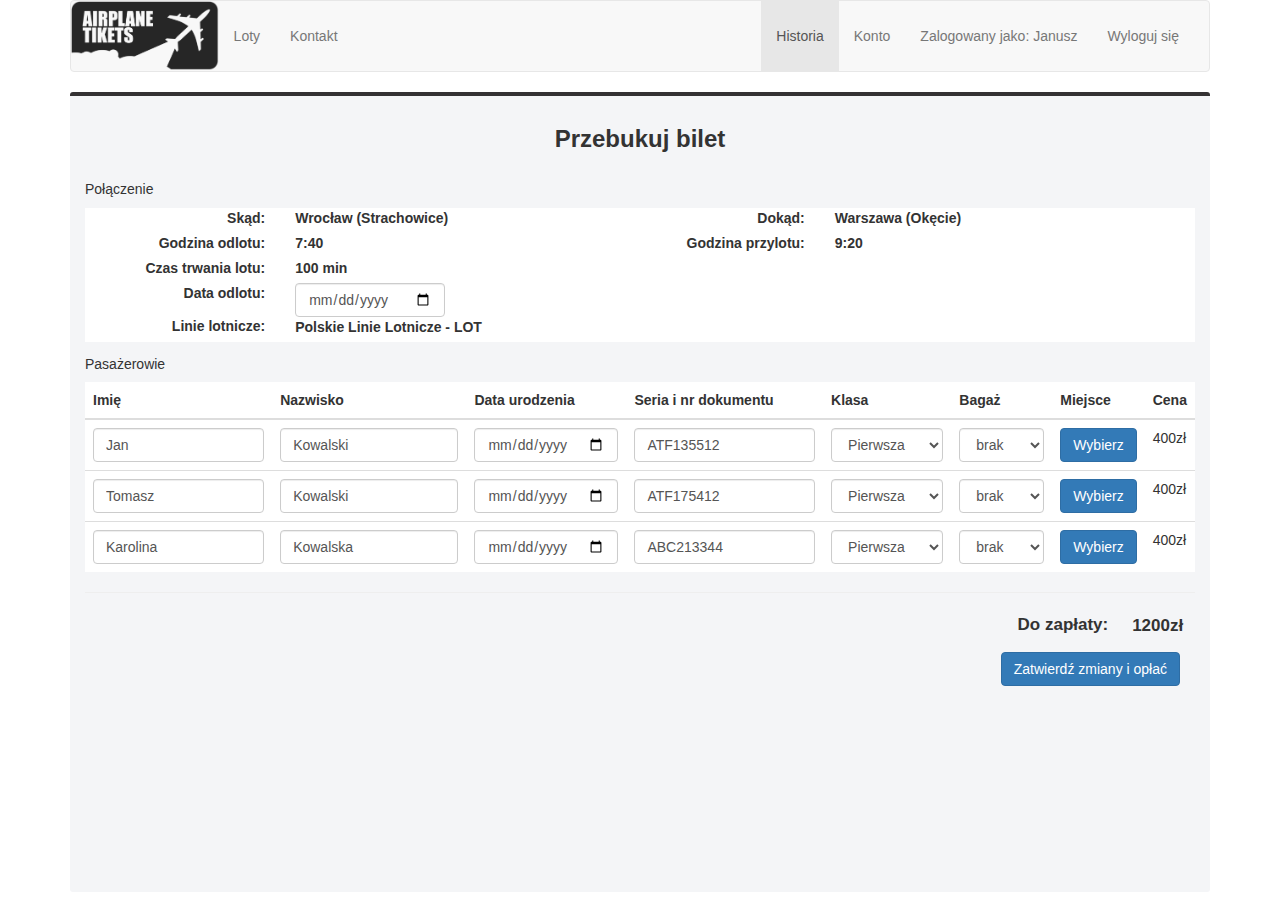
<file: przebukowanie.html>
﻿<!DOCTYPE html>
<html lang="pl_PL">
<head>
    <meta charset="utf-8">
    <meta http-equiv="X-UA-Compatible" content="IE=edge">
    <meta name="viewport" content="width=device-width, initial-scale=1">
    <title>Przebukuj bilet</title>

    <!-- Bootstrap -->
    <link href="bootstrap/css/bootstrap.min.css" rel="stylesheet">
    <link href="bootstrap/css/style.css" rel="stylesheet">

    <!-- HTML5 Shim and Respond.js IE8 support of HTML5 elements and media queries -->
    <!-- WARNING: Respond.js doesn't work if you view the page via file:// -->
    <!--[if lt IE 9]>
    <script src="https://oss.maxcdn.com/html5shiv/3.7.2/html5shiv.min.js"></script>
    <script src="https://oss.maxcdn.com/respond/1.4.2/respond.min.js"></script>
    <![endif]-->
</head>
<body>


    <div class="container">
        <nav class="navbar navbar-default" role="navigation">
            <div class="container-fluid">
                <div class="navbar-header">
                    <button type="button" class="navbar-toggle" data-toggle="collapse"
                            data-target="#bs-example-navbar-collapse-1">
                        <span class="sr-only">Rozwiń nawigację</span>
                        <span class="icon-bar" />
                        <span class="icon-bar" />
                        <span class="icon-bar" />
                    </button>
                    <a class="navbar-brand" href="#" style="padding:0"><img src="logo.png" height="70"/></a>
                </div>

                <div class="collapse navbar-collapse" id="bs-example-navbar-collapse-1">
                    <ul class="nav navbar-nav">
                        <li><a href="search.html" style="height: 70px; padding-top:25px;">Loty</a></li>
                        <li><a href="kontakt.html" style="height: 70px; padding-top:25px;">Kontakt</a></li>
                    </ul>
					<ul class="nav navbar-nav navbar-right">
					    <li class="active"><a href="historia.html" style="height: 70px; padding-top:25px;">Historia</a></li>
                        <li><a href="profile.html" style="height: 70px; padding-top:25px;">Konto</a></li>
                        <li><a href="#" style="height: 70px; padding-top:25px;">Zalogowany jako: Janusz</a></li>
                        <li><a href="login.html" style="height: 70px; padding-top:25px;">Wyloguj się</a></li>
                    </ul>
                </div>
                <!-- /.navbar-collapse -->
            </div>
            <!-- /.container-fluid -->
        </nav>

        <div class="customize-col-content">
            <h3 class="text-center" style="margin-top: 20px; margin-bottom: 20px; font-weight:bold">Przebukuj bilet</h4>
            <div>
                <div class="col-sm-12">
                    <h5>Połączenie</h5>
                    <div style="background-color: #fff; display:inline-block; width:100%">
                        <div class="form-group">
                            <div class="col-sm-5">
                                <div class="col-sm-5 text-right">
                                    <label>Skąd:</label>
                                </div>
                                <div class="col-sm-7">
                                    <label>Wrocław (Strachowice)</label>
                                </div>
                                <div class="col-sm-5 text-right">
                                    <label>Godzina odlotu:</label>
                                </div>
                                <div class="col-sm-7">
                                    <label>7:40</label>
                                </div>
                            </div>
                            <div class="col-sm-7">
                                <div class="col-sm-5 text-right">
                                    <label>Dokąd:</label>
                                </div>
                                <div class="col-sm-7">
                                    <label>Warszawa (Okęcie)</label>
                                </div>
                                <div class="col-sm-5 text-right">
                                    <label>Godzina przylotu:</label>
                                </div>
                                <div class="col-sm-7">
                                    <label>9:20</label>
                                </div>
                            </div>
                            <div class="col-sm-5">
                                <div class="col-sm-5 col-xs-5 text-right">
                                    <div>
                                        <label>Czas trwania lotu:</label>
                                    </div>
                                    <div>
                                        <label>Data odlotu:</label>
                                    </div>
                                    <div style="margin-top:8px">
                                        <label>Linie lotnicze:</label>
                                    </div>
                                </div>
                                <div class="col-sm-7 col-xs-7">
                                    <div>
                                        <label>100 min</label>
                                    </div>
                                    <div>
                                        <input type="date" id="birthDate" style="width:150px" class="form-control" value="29/11/2016">
                                    </div>
                                    <div>
                                        <label>Polskie Linie Lotnicze - LOT</label>
                                    </div>
                                </div>
                            </div>
                        </div>
                    </div>
                </div>
                <div class="col-sm-12">
                    <h5>Pasażerowie</h5>
                    <table class="table" style="background-color: #fff">
                        <thead>
                            <tr>
                                <th>Imię</th>
                                <th>Nazwisko</th>
                                <th>Data urodzenia</th>
                                <th>Seria i nr dokumentu</th>
                                <th>Klasa</th>
                                <th>Bagaż</th>
                                <th>Miejsce</th>
                                <th>Cena</th>
                            </tr>
                        </thead>
                        <tbody>
                            <tr>
                                <td>
                                    <input value="Jan" class="form-control">
                                </td>
                                <td>
                                    <input value="Kowalski" class="form-control">
                                </td>
                                <td>
                                    <input type="date" id="birthDate" class="form-control" value="29/11/2016">
                                </td>
                                <td>
                                    <input value="ATF135512" class="form-control">
                                </td>
                                <td>
                                    <select class="form-control" id="sel1">
                                        <option>Pierwsza</option>
                                        <option>Ekonomiczna</option>
                                        <option>Biznesowa</option>
                                    </select>
                                </td>

                                <td>
                                    <select class="form-control" id="sel1">
                                        <option>brak</option>
                                        <option>do 15kg</option>
                                        <option>do 20kg</option>
                                    </select>
                                </td>
                                <td>
                                    <a href="seats.html" type="submit" class="btn btn-primary">Wybierz</a>
                                </td>
                                <td>
                                    400zł
                                </td>
                            </tr>
                            <tr>
                                <td>
                                    <input value="Tomasz" class="form-control">
                                </td>
                                <td>
                                    <input value="Kowalski" class="form-control">
                                </td>
                                <td>
                                    <input type="date" id="birthDate" class="form-control" value="29/11/2016">
                                </td>
                                <td>
                                    <input value="ATF175412" class="form-control">
                                </td>
                                <td>
                                    <select class="form-control" id="sel1">
                                        <option>Pierwsza</option>
                                        <option>Ekonomiczna</option>
                                        <option>Biznesowa</option>
                                    </select>
                                </td>
                                <td>
                                    <select class="form-control" id="sel1">
                                        <option>brak</option>
                                        <option>do 15kg</option>
                                        <option>do 20kg</option>
                                    </select>
                                </td>
                                <td>
                                    <a href="seats.html" type="submit" class="btn btn-primary">Wybierz</a>
                                </td>
                                <td>
                                    400zł
                                </td>
                            </tr>
                            <tr>
                                <td>
                                    <input value="Karolina" class="form-control">
                                </td>
                                <td>
                                    <input value="Kowalska" class="form-control">
                                </td>
                                <td>
                                    <input type="date" id="birthDate" class="form-control" value="29/11/2016">
                                </td>
                                <td>
                                    <input value="ABC213344" class="form-control">
                                </td>
                                <td>
                                    <select class="form-control" id="sel1">
                                        <option>Pierwsza</option>
                                        <option>Ekonomiczna</option>
                                        <option>Biznesowa</option>
                                    </select>
                                </td>
                                <td>
                                    <select class="form-control" id="sel1">
                                        <option>brak</option>
                                        <option>do 15kg</option>
                                        <option>do 20kg</option>
                                    </select>
                                </td>
                                <td>
                                    <a href="seats.html" type="submit" class="btn btn-primary">Wybierz</a>
                                </td>
                                <td>
                                    400zł
                                </td>
                            </tr>
                    </table>
                    <hr>
                </div>
                <center>
                <div class="pull-right" style="margin-right:10px">
                    <label for="input4" class="control-label text-right" style="font-size:17px; font-weight:bold;">Do zapłaty:</label>
                    <label class="checkbox-inline" style="font-size:17px; font-weight:bold;">1200zł</label>
                
                    <br>
                
                    <a href="payment.html" type="submit" style="margin-top:10px; margin-right:20px" class="btn btn-primary pull-right">Zatwierdź zmiany i opłać</a>
                </div>
                </center>
            </div>
        </div>
    </div>

    <!-- jQuery (necessary for Bootstrap's JavaScript plugins) -->
    <script src="https://ajax.googleapis.com/ajax/libs/jquery/1.11.1/jquery.min.js" />
    <!-- Include all compiled plugins (below), or include individual files as needed -->
    <script src="bootstrap/js/bootstrap.min.js" />
</body>
</html>
</file>
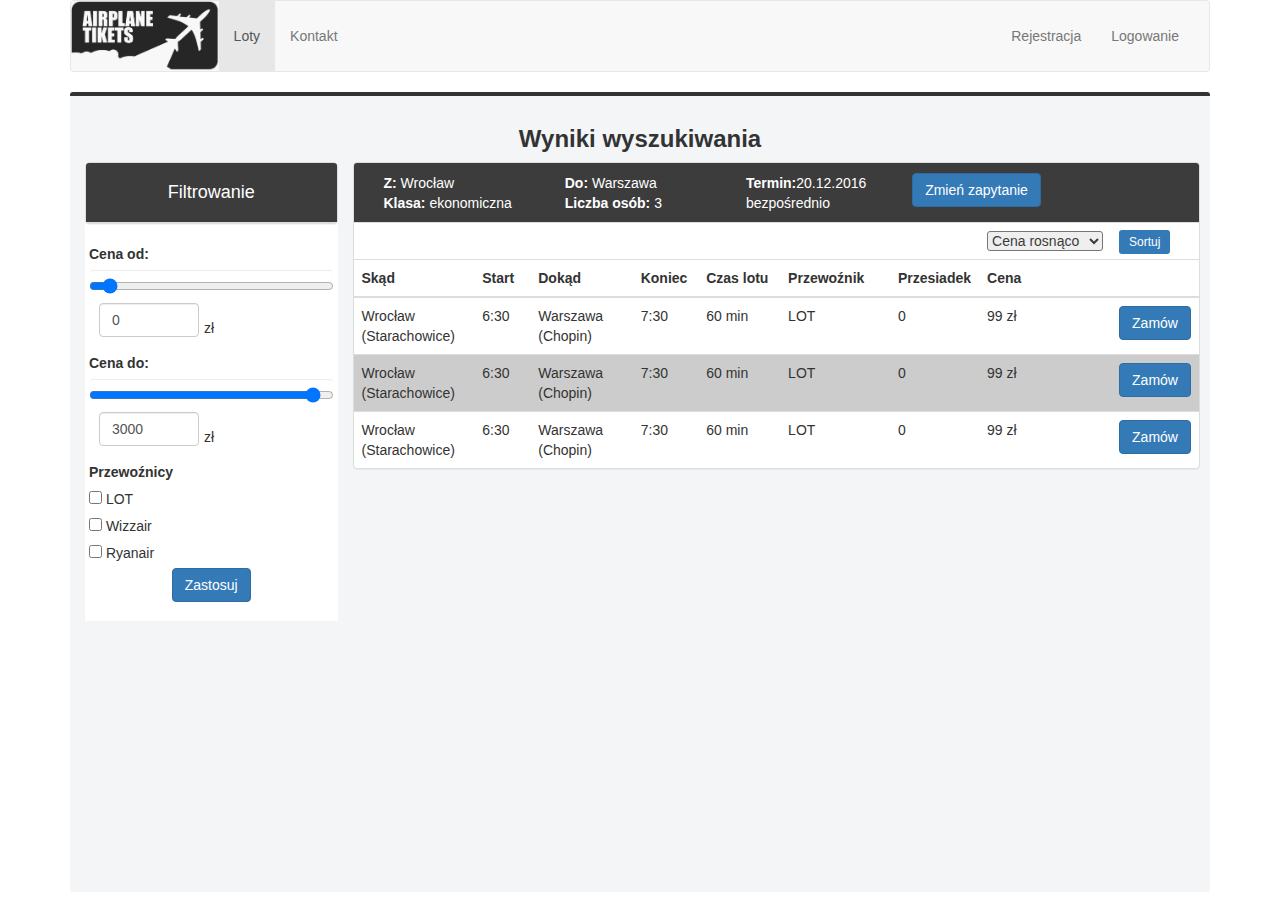
<file: result.html>
﻿<!DOCTYPE html>
<html lang="pl_PL">
<head>
    <meta charset="utf-8">
    <meta http-equiv="X-UA-Compatible" content="IE=edge">
    <meta name="viewport" content="width=device-width, initial-scale=1">
    <title>Loty</title>

    <!-- Bootstrap -->
    <link href="bootstrap/css/bootstrap.min.css" rel="stylesheet">
    <link href="bootstrap/css/style.css" rel="stylesheet">

    <!-- HTML5 Shim and Respond.js IE8 support of HTML5 elements and media queries -->
    <!-- WARNING: Respond.js doesn't work if you view the page via file:// -->
    <!--[if lt IE 9]>
    <script src="https://oss.maxcdn.com/html5shiv/3.7.2/html5shiv.min.js"></script>
    <script src="https://oss.maxcdn.com/respond/1.4.2/respond.min.js"></script>
    <![endif]-->
</head>
<body>


<div class="container">
    <nav class="navbar navbar-default" role="navigation">
        <div class="container-fluid">
            <div class="navbar-header">
                <button type="button" class="navbar-toggle" data-toggle="collapse"
                        data-target="#bs-example-navbar-collapse-1">
                    <span class="sr-only">Rozwiń nawigację</span>
                    <span class="icon-bar"></span>
                    <span class="icon-bar"></span>
                    <span class="icon-bar"></span>
                </button>
                <a class="navbar-brand" href="#" style="padding:0"><img src="logo.png" height="70"/></a>
            </div>

            <div class="collapse navbar-collapse" id="bs-example-navbar-collapse-1">
			<ul class="nav navbar-nav">
                    <li  class="active"><a href="search.html" style="height: 70px; padding-top:25px;">Loty</a></li>
                    <li><a href="kontakt.html" style="height: 70px; padding-top:25px;">Kontakt</a></li>
                </ul>
                <ul class="nav navbar-nav navbar-right">
                    <li><a href="signup.html" style="height: 70px; padding-top:25px;">Rejestracja</a></li>
                    <li><a href="login.html" style="height: 70px; padding-top:25px;">Logowanie</a></li>
                </ul>
            </div><!-- /.navbar-collapse -->
        </div><!-- /.container-fluid -->
    </nav>

    <div class="customize-col-content">
        <h3 class="text-center" style="font-weight:bold">Wyniki wyszukiwania</h4>

        <div class="row" style="margin: 0 10px 0px 0px!important;">
            <div class="col-md-3">
                <div class="panel panel-default col-md-12" style="padding: 0px !important;">
                    <div class="panel-heading text-center" style="height: 60px; background: #3c3c3c; color: #fff">
                        <h4>Filtrowanie</h4>
                    </div>
                </div>
                <div style="background-color: #fff; padding: 4px">
                    <div class="form-group">
                        <label>
                            Cena od:
                        </label>


                        <input class="form-control" value="0" type="range" name="rangeInput" min="0" max="3000"
                               onchange="updateTextInput(this.value);">

                        <div class="row" style="margin: 0 10px">

                            <input style="width: 100px; margin-right: -10px" class="form-control  col-sm-6" type="text"
                                   id="textInput" value="0">
                            <span class="col-sm-6" style="margin: 15px 0px 0px 0px">zł</span>

                        </div>

                    </div>
                    <div class="form-group">
                        <label>
                            Cena do:
                        </label>
                        <input class="form-control" type="range" name="rangeInput2" value="3000" min="0" max="3000"
                               onchange="updateTextInput2(this.value);">

                        <div class="row" style="margin: 0 10px">
                            <input style="width: 100px; margin-right: -10px" class="form-control col-sm-6" type="text"
                                   id="textInput2"
                                   value="3000">

                            <span class="col-sm-6" style="margin: 15px 0px 0px 0px">zł</span>
                        </div>
                    </div>

                    <div class="form-group">
                        <label>
                            Przewoźnicy
                        </label>

                        <div class="form-check ">
                            <label class="form-check-label" style="font-weight: normal !important">
                                <input type="checkbox" class="form-check-input" id="checkboxSuccess" value="option1">
                                LOT
                            </label>
                        </div>
                        <div class="form-check ">
                            <label class="form-check-label" style="font-weight: normal !important">
                                <input type="checkbox" class="form-check-input" id="checkboxWarning" value="option1">
                                Wizzair
                            </label>
                        </div>
                        <div class="form-check">
                            <label class="form-check-label" style="font-weight: normal !important">
                                <input type="checkbox" class="form-check-input" id="checkboxDanger" value="option1">
                                Ryanair
                            </label>
                        </div>
                        <div class="text-center">
                            <a href="#" class="btn btn-primary">Zastosuj</a>
                        </div>
                    </div>

                </div>
            </div>
            <div class="panel panel-default col-md-9" style="padding: 0px !important;">
                <div class="panel-heading" style="height: 60px; background: #3c3c3c; color: #fff">
                    <div class="col-sm-8">
                        <div class="row">
                            <div class="col-md-4"><strong>Z:</strong> Wrocław</div>
                            <div class="col-md-4"><strong>Do:</strong> Warszawa</div>
                            <div class="col-md-4"><strong>Termin:</strong>20.12.2016</div>
                        </div>
                        <div class="row">
                            <div class="col-md-4"><strong>Klasa:</strong> ekonomiczna</div>
                            <div class="col-md-4"><strong>Liczba osób:</strong> 3</div>
                            <div class="col-md-4">bezpośrednio</div>
                        </div>
                    </div>

                    <a href="search.html" class="btn btn-primary">Zmień zapytanie</a>

                </div>
                <table class="table table-fixed">
                    <tr>
                        <td></td>
                        <td></td>
                        <td></td>
                        <td></td>
                        <td></td>
                        <td></td>
                        <td></td>
                        <td>
                            <select style="border-radius: 3px; color: #3c3c3c" id="select1">
                                <option>Cena rosnąco</option>
                                <option>Cena malejąco</option>
                                <option>Czas rosnąco</option>
                                <option>Czas malejąco</option>
                            </select>
                        </td>
                        <td>
                            <a class="btn-sm btn-primary">Sortuj</a>
                        </td>
                    </tr>
                    <tr>
                        <th class="col-xs-2">Skąd</th>
                        <th class="col-xs-1">Start</th>
                        <th class="col-xs-2">Dokąd</th>
                        <th class="col-xs-1">Koniec</th>
                        <th class="col-xs-2">Czas lotu</th>
                        <th class="col-xs-2">Przewoźnik</th>
                        <th class="col-xs-1">Przesiadek</th>
                        <th class="col-xs-2">Cena</th>
                        <th class="col-xs-1"></th>
                    </tr>
                    <tbody>
                    <tr>
                        <td class="col-xs-2">Wrocław (Starachowice)</td>
                        <td class="col-xs-1">6:30</td>
                        <td class="col-xs-2">Warszawa (Chopin)</td>
                        <td class="col-xs-1">7:30</td>
                        <td class="col-xs-2">60 min</td>
                        <td class="col-xs-2">LOT</td>
                        <td class="col-xs-1">0</td>
                        <td class="col-xs-1">99 zł</td>
                        <td class="col-xs-1"><a href="flightdetail.html" class="btn btn-primary">Zamów</a></td>
                    </tr>
                    <tr style="background-color: #ccc">
                        <td class="col-xs-2">Wrocław (Starachowice)</td>
                        <td class="col-xs-1">6:30</td>
                        <td class="col-xs-2">Warszawa (Chopin)</td>
                        <td class="col-xs-1">7:30</td>
                        <td class="col-xs-2">60 min</td>
                        <td class="col-xs-2">LOT</td>
                        <td class="col-xs-1">0</td>
                        <td class="col-xs-1">99 zł</td>
                        <td class="col-xs-1"><a href="flightdetail.html" class="btn btn-primary">Zamów</a></td>
                    </tr>
                    <tr>
                        <td class="col-xs-2">Wrocław (Starachowice)</td>
                        <td class="col-xs-1">6:30</td>
                        <td class="col-xs-2">Warszawa (Chopin)</td>
                        <td class="col-xs-1">7:30</td>
                        <td class="col-xs-2">60 min</td>
                        <td class="col-xs-2">LOT</td>
                        <td class="col-xs-1">0</td>
                        <td class="col-xs-1">99 zł</td>
                        <td class="col-xs-1"><a href="flightdetail.html" class="btn btn-primary">Zamów</a></td>
                    </tr>
                    </tbody>
                </table>
            </div>
        </div>
    </div>
</div>
<script>
    function updateTextInput(val) {
        document.getElementById('textInput').value = val;
    }

    function updateTextInput2(val) {
        document.getElementById('textInput2').value = val;
    }
</script>

<!-- jQuery (necessary for Bootstrap's JavaScript plugins) -->
<script src="https://ajax.googleapis.com/ajax/libs/jquery/1.11.1/jquery.min.js">

</script>
<!-- Include all compiled plugins (below), or include individual files as needed -->
<script src="bootstrap/js/bootstrap.min.js"></script>
</body>
</html>
</file>
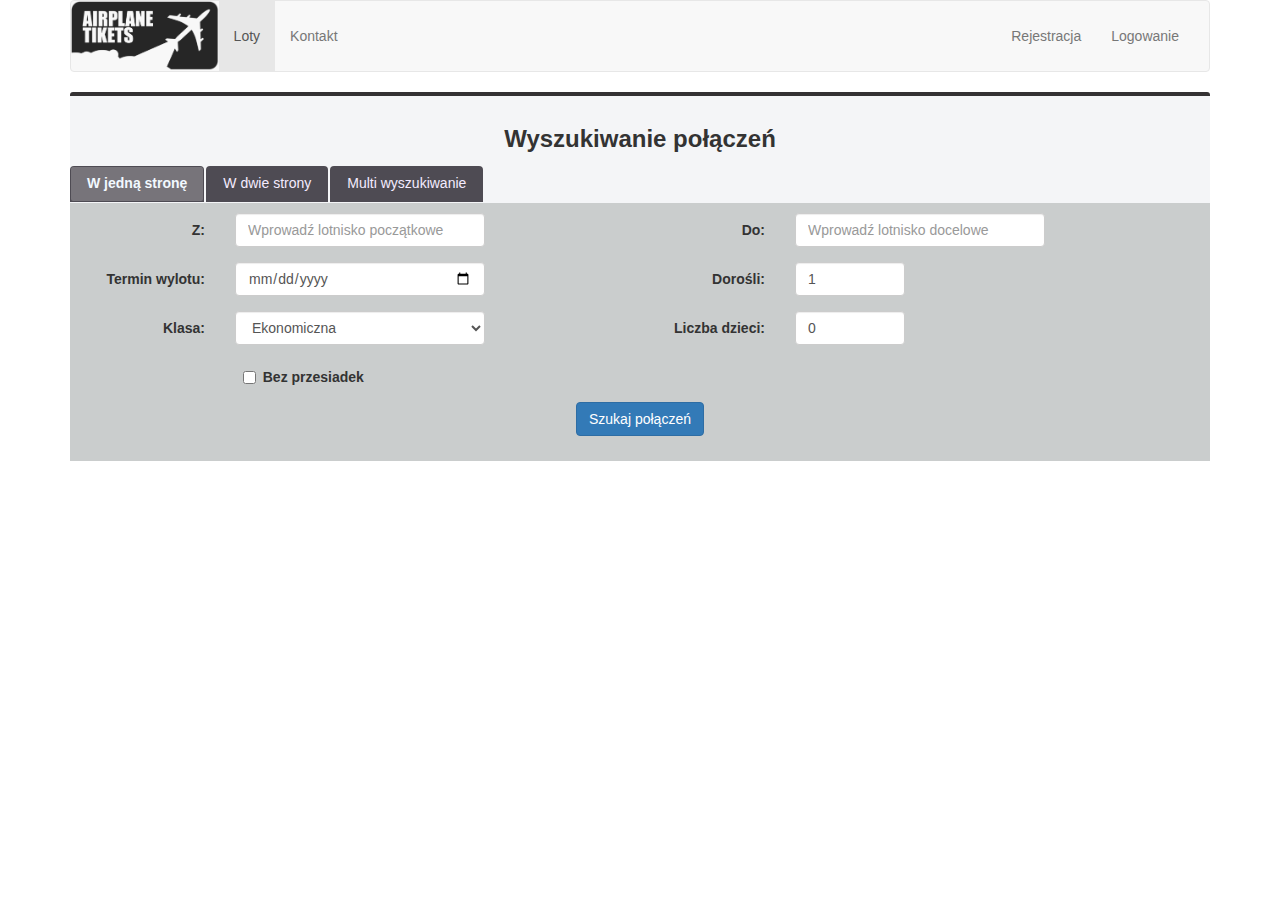
<file: search.html>
﻿<!DOCTYPE html>
<html lang="pl_PL">
<head>
    <meta charset="utf-8">
    <meta http-equiv="X-UA-Compatible" content="IE=edge">
    <meta name="viewport" content="width=device-width, initial-scale=1">
    <title>Loty</title>

    <!-- Bootstrap -->
    <link href="bootstrap/css/bootstrap.min.css" rel="stylesheet">
    <link href="bootstrap/css/style.css" rel="stylesheet">

    <!-- HTML5 Shim and Respond.js IE8 support of HTML5 elements and media queries -->
    <!-- WARNING: Respond.js doesn't work if you view the page via file:// -->
    <!--[if lt IE 9]>
    <script src="https://oss.maxcdn.com/html5shiv/3.7.2/html5shiv.min.js"></script>
    <script src="https://oss.maxcdn.com/respond/1.4.2/respond.min.js"></script>
    <![endif]-->
</head>
<body>

    <div class="container">
        <nav class="navbar navbar-default" role="navigation">
            <div class="container-fluid">
                <div class="navbar-header">
                    <button type="button" class="navbar-toggle" data-toggle="collapse"
                            data-target="#bs-example-navbar-collapse-1">
                        <span class="sr-only">Rozwiń nawigację</span>
                        <span class="icon-bar"></span>
                        <span class="icon-bar"></span>
                        <span class="icon-bar"></span>
                    </button>
                    <a class="navbar-brand" href="#" style="padding:0"><img src="logo.png" height="70"/></a>
                </div>

                <div class="collapse navbar-collapse" id="bs-example-navbar-collapse-1">
                    <ul class="nav navbar-nav">
                        <li class="active"><a href="search.html" style="height: 70px; padding-top:25px;">Loty</a></li>
                        <li><a href="kontakt.html" style="height: 70px; padding-top:25px;">Kontakt</a></li>
                    </ul>
					<ul class="nav navbar-nav navbar-right">
					    <li><a href="signup.html" style="height: 70px; padding-top:25px;">Rejestracja</a></li>
                        <li><a href="login.html" style="height: 70px; padding-top:25px;">Logowanie</a></li>
                    </ul>
                </div><!-- /.navbar-collapse -->
            </div><!-- /.container-fluid -->
        </nav>

        <div class="customize-col-content" style="min-height: 270px;">
            <h3 class="text-center" style="font-weight:bold">Wyszukiwanie połączeń</h4>

            <div>
                <span class="pull-left">
                    <ul class="nav panel-tabs">
                        <li style="background: #4e4b53" class="active">
                            <a href="#tab1" data-toggle="tab">
                                W jedną
                                stronę
                            </a>
                        </li>
                        <li style="background: #4e4b53"><a href="#tab2" data-toggle="tab">W dwie strony</a></li>
                        <li style="background: #4e4b53">
                            <a href="#tab3" data-toggle="tab">Multi wyszukiwanie</a>
                        </li>
                    </ul>
                </span>
            </div>

            <div class="tab-content" style="clear: both; ">
                <div class="tab-pane active customize-box-wrapper" id="tab1">
                    <div class="customize-box-wrapper ">
                        <form class="form-horizontal" role="form">
                            <div class="col-md-6">
                                <div class="form-group">
                                    <label for="input1" class="col-sm-3 control-label">Z:</label>

                                    <div class="col-sm-6">
                                        <input type="text" class="form-control" id="input1"
                                               placeholder="Wprowadź lotnisko początkowe">
                                    </div>
                                </div>

                                <div class="form-group">
                                    <label for="input2" class="col-sm-3 control-label">Termin wylotu:</label>

                                    <div class="col-sm-6">
                                        <input type="date" class="form-control" id="input2">
                                    </div>
                                </div>

                                <div class="form-group">
                                    <label for="select1" class="col-sm-3 control-label">Klasa:</label>

                                    <div class="col-sm-6">
                                        <select class="form-control" id="select1">
                                            <option>Ekonomiczna</option>
                                            <option>Biznesowa</option>
                                            <option>Pierwsza</option>
                                        </select>
                                    </div>
                                </div>
                            </div>
                            <div class="col-md-6">
                                <div class="form-group">
                                    <label for="input4" class="col-sm-3 control-label">Do:</label>

                                    <div class="col-sm-6">
                                        <input type="text" class="form-control" id="input4"
                                               placeholder="Wprowadź lotnisko docelowe">
                                    </div>
                                </div>

                                <div class="form-group">
                                    <label for="input4" class="col-sm-3 control-label">Dorośli:</label>

                                    <div class="col-sm-3">
                                        <input type="number" value="1" class="form-control" id="input4">
                                    </div>
                                </div>
                                <div class="form-group">
                                    <label for="input4" class="col-sm-3 control-label">Liczba dzieci:</label>

                                    <div class="col-sm-3">
                                        <input type="number" value="0" class="form-control" id="input4">
                                    </div>
                                </div>
                            </div>
                            <div class="form-group text-left" style="margin-left: 58px;">
                                <div class="col-sm-offset-1 col-sm-10">
                                    <div class="checkbox">
                                        <label style="font-weight: bold">
                                            <input type="checkbox"> Bez przesiadek
                                        </label>
                                    </div>
                                </div>
                            </div>
                            <div class="form-group text-center">
                                <div class="col-sm-offset-2 col-sm-8">
                                    <a href="result.html" type="submit" class="btn btn-primary">Szukaj połączeń</a>
                                </div>
                            </div>
                        </form>
                    </div>
                </div>

                <div class="tab-pane customize-box-wrapper" id="tab2">
                    <div class="customize-box-wrapper">
                        <form class="form-horizontal" role="form">

                            <div class="col-md-6">
                                <div class="form-group">
                                    <label for="input1" class="col-sm-3 control-label">Z:</label>

                                    <div class="col-sm-6">
                                        <input type="text" class="form-control" id="input1"
                                               placeholder="Wprowadź lotnisko początkowe">
                                    </div>
                                </div>

                                <div class="form-group">
                                    <label for="input2" class="col-sm-3 control-label">Termin wylotu:</label>

                                    <div class="col-sm-6">
                                        <input type="date" class="form-control" id="input2">
                                    </div>
                                </div>

                                <div class="form-group">
                                    <label for="select1" class="col-sm-3 control-label">Klasa:</label>

                                    <div class="col-sm-6">
                                        <select class="form-control" id="select1">
                                            <option>Ekonomiczna</option>
                                            <option>Biznesowa</option>
                                            <option>Pierwsza</option>
                                        </select>
                                    </div>
                                </div>
                                <div class="form-group text-left" style="margin-left: 50px;">
                                    <div class="col-sm-offset-2 col-sm-6">
                                        <div class="checkbox">
                                            <label style="font-weight: bold">
                                                <input type="checkbox"> Bez przesiadek
                                            </label>
                                        </div>
                                    </div>
                                </div>
                            </div>
                            <div class="col-md-6">
                                <div class="form-group">
                                    <label for="input4" class="col-sm-3 control-label">Do:</label>

                                    <div class="col-sm-6">
                                        <input type="text" class="form-control" id="input4"
                                               placeholder="Wprowadź lotnisko docelowe">
                                    </div>
                                </div>
                                <div class="form-group">
                                    <label for="input2" class="col-sm-3 control-label" style="padding-left:0">Termin powrotu:</label>

                                    <div class="col-sm-6">
                                        <input type="date" class="form-control" id="input2">
                                    </div>
                                </div>

                                <div class="form-group">
                                    <label for="input4" class="col-sm-3 control-label">Dorośli:</label>

                                    <div class="col-sm-3">
                                        <input type="number" value="1" class="form-control" id="input4">
                                    </div>
                                    </div>
                                <div class="form-group">
                                    <label for="input4" class="col-sm-3 control-label">Liczba dzieci:</label>

                                    <div class="col-sm-3">
                                        <input type="number" value="0" class="form-control" id="input4">
                                    </div>
                                </div>
                            </div>
                            <div class="form-group text-center">
                                <div class="col-sm-offset-2 col-sm-8">
                                    <button type="submit" class="btn btn-primary">Szukaj połączeń</button>
                                </div>
                            </div>
                        </form>

                    </div>
                </div>

                <div class="tab-pane customize-box-wrapper" id="tab3">
                    <form class="form-horizontal" role="form">

                        <div class="customize-box-wrapper ">
                            <div class="form-group text-right">
                                <div class="col-sm-offset-2 col-sm-10">
                                    <div class="text-right" style="font-size: 20px">
                                        <a class="alert-link" href="">X</a>
                                    </div>
                                </div>
                            </div>
                            <div class="col-md-6">
                                <div class="form-group">
                                    <label for="input1" class="col-sm-3 control-label">Z:</label>

                                    <div class="col-sm-6">
                                        <input type="text" class="form-control" id="input1"
                                               placeholder="Wprowadź lotnisko początkowe">
                                    </div>
                                </div>

                                <div class="form-group">
                                    <label for="input2" class="col-sm-3 control-label">Termin wylotu:</label>

                                    <div class="col-sm-6">
                                        <input type="date" class="form-control" id="input2">
                                    </div>
                                </div>

                                <div class="form-group">
                                    <label for="select1" class="col-sm-3 control-label">Klasa:</label>

                                    <div class="col-sm-6">
                                        <select class="form-control" id="select1">
                                            <option>Ekonomiczna</option>
                                            <option>Biznesowa</option>
                                            <option>Pierwsza</option>
                                        </select>
                                    </div>
                                </div>
                            </div>
                            <div class="col-md-6">
                                <div class="form-group">
                                    <label for="input4" class="col-sm-3 control-label">Do:</label>

                                    <div class="col-sm-6">
                                        <input type="text" class="form-control" id="input4"
                                               placeholder="Wprowadź lotnisko docelowe">
                                    </div>
                                </div>

                                <div class="form-group">
                                    <label for="input4" class="col-sm-3 control-label">Dorośli:</label>

                                    <div class="col-sm-3">
                                        <input type="number" value="1" class="form-control" id="input4">
                                    </div>
                                </div>
                                <div class="form-group">
                                    <label for="input4" class="col-sm-3 control-label">Liczba dzieci</label>

                                    <div class="col-sm-3">
                                        <input type="number" value="0" class="form-control" id="input4">
                                    </div>
                                </div>
                            </div>
                            <div class="form-group text-left" style="margin-left: 50px;">
                                <div class="col-sm-offset-1 col-sm-10">
                                    <div class="checkbox">
                                        <label style="font-weight: bold">
                                            <input type="checkbox"> Bez przesiadek
                                        </label>
                                    </div>
                                </div>
                            </div>
                        </div>
                        <div style="clear: both; border-top: 1px solid #525252"></div>
                        <div class="customize-box-wrapper ">
                            <div class="form-group text-right">
                                <div class="col-sm-offset-2 col-sm-10">
                                    <div class="text-right" style="font-size: 20px">
                                        <a class="alert-link" href="">X</a>
                                    </div>
                                </div>
                            </div>
                            <div class="col-md-6">
                                <div class="form-group">
                                    <label for="input1" class="col-sm-3 control-label">Z:</label>

                                    <div class="col-sm-6">
                                        <input type="text" class="form-control" id="input1"
                                               placeholder="Wprowadź lotnisko początkowe">
                                    </div>
                                </div>

                                <div class="form-group">
                                    <label for="input2" class="col-sm-3 control-label">Termin wylotu:</label>

                                    <div class="col-sm-6">
                                        <input type="date" class="form-control" id="input2">
                                    </div>
                                </div>

                                <div class="form-group">
                                    <label for="select1" class="col-sm-3 control-label">Klasa:</label>

                                    <div class="col-sm-6">
                                        <select class="form-control" id="select1">
                                            <option>Ekonomiczna</option>
                                            <option>Biznesowa</option>
                                            <option>Pierwsza</option>
                                        </select>
                                    </div>
                                </div>
                            </div>
                            <div class="col-md-6">
                                <div class="form-group">
                                    <label for="input4" class="col-sm-3 control-label">Do:</label>

                                    <div class="col-sm-6">
                                        <input type="text" class="form-control" id="input4"
                                               placeholder="Wprowadź lotnisko docelowe">
                                    </div>
                                </div>

                                <div class="form-group">
                                    <label for="input4" class="col-sm-3 control-label">Dorośli:</label>

                                    <div class="col-sm-3">
                                        <input type="number" value="1" class="form-control" id="input4">
                                    </div>
                                </div>
                                <div class="form-group">
                                    <label for="input4" class="col-sm-3 control-label">Liczba dzieci</label>

                                    <div class="col-sm-3">
                                        <input type="number" value="0" class="form-control" id="input4">
                                    </div>
                                </div>

                            </div>
                            <div class="form-group text-left" style="margin-left: 50px;">
                                <div class="col-sm-offset-1 col-sm-10">
                                    <div class="checkbox">
                                        <label style="font-weight: bold">
                                            <input type="checkbox"> Bez przesiadek
                                        </label>
                                    </div>
                                </div>
                            </div>
                        </div>
                        <div style="clear: both; border-top: 1px solid #525252"></div>
                        <div class="text-right" style="margin: 10px 0px">
                            <button class="btn btn-primary">Dodaj kolejne</button>
                        </div>
                        <div class="form-group text-center">
                            <div class="col-sm-offset-2 col-sm-8">
                                <button type="submit" class="btn btn-primary">Szukaj połączeń</button>
                            </div>
                        </div>
                    </form>
                </div>
            </div>
        </div>
    </div>

    <!-- jQuery (necessary for Bootstrap's JavaScript plugins) -->
    <script src="https://ajax.googleapis.com/ajax/libs/jquery/1.11.1/jquery.min.js"></script>
    <!-- Include all compiled plugins (below), or include individual files as needed -->
    <script src="bootstrap/js/bootstrap.min.js"></script>
</body>
</html>


<style>
    /*Panel tabs*/
    .panel-tabs {
        position: relative;
        bottom: 0px;
        clear: both;
        border-bottom: 1px solid transparent;
    }

        .panel-tabs > li {
            float: left;
            margin-right: 2px;
            margin-top: 4px;
            line-height: .85;
            border: 1px solid transparent;
            border-radius: 4px 4px 0 0;
            color: #918D99;
            background: #edf4f4;
        }

            .panel-tabs > li > a {
                line-height: .85;
                border: 1px solid transparent;
                border-radius: 4px 4px 0 0;
                color: #f4ebff;
            }

                .panel-tabs > li > a:hover {
                    border-color: transparent;
                    color: #9898a3;
                }

            .panel-tabs > li.active > a,
            .panel-tabs > li.active > a:hover,
            .panel-tabs > li.active > a:focus {
                color: #f2f9ff;
                cursor: default;
                font-weight: bold;
                -webkit-border-radius: 2px;
                -moz-border-radius: 2px;
                border-radius: 2px;
                background-color: rgba(255, 255, 255, .23);
                border-bottom-color: transparent;
            }
</style>
</file>
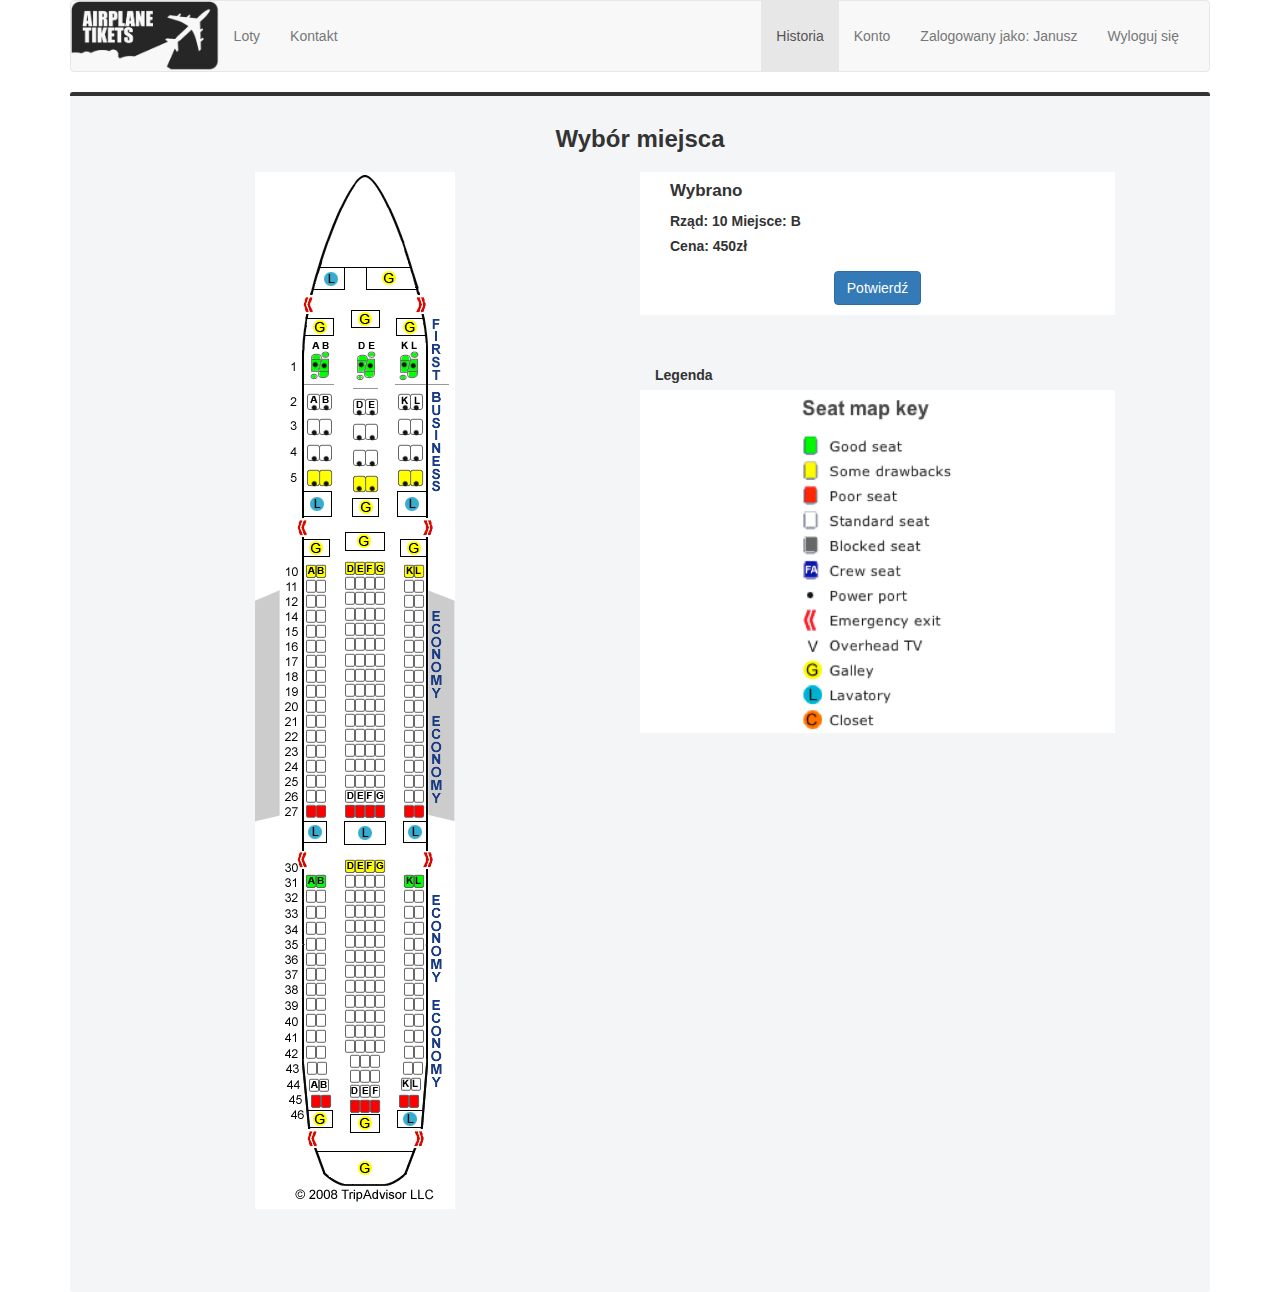
<file: seats.html>
﻿<!DOCTYPE html>
<html lang="pl_PL">
<head>
    <meta charset="utf-8">
    <meta http-equiv="X-UA-Compatible" content="IE=edge">
    <meta name="viewport" content="width=device-width, initial-scale=1">
    <title>Rezerwuj</title>

    <!-- Bootstrap -->
    <link href="bootstrap/css/bootstrap.min.css" rel="stylesheet">
    <link href="bootstrap/css/style.css" rel="stylesheet">

    <!-- HTML5 Shim and Respond.js IE8 support of HTML5 elements and media queries -->
    <!-- WARNING: Respond.js doesn't work if you view the page via file:// -->
    <!--[if lt IE 9]>
    <script src="https://oss.maxcdn.com/html5shiv/3.7.2/html5shiv.min.js"></script>
    <script src="https://oss.maxcdn.com/respond/1.4.2/respond.min.js"></script>
    <![endif]-->
</head>
<body>


    <div class="container">
        <nav class="navbar navbar-default" role="navigation">
            <div class="container-fluid">
                <div class="navbar-header">
                    <button type="button" class="navbar-toggle" data-toggle="collapse"
                            data-target="#bs-example-navbar-collapse-1">
                        <span class="sr-only">Rozwiń nawigację</span>
                        <span class="icon-bar" />
                        <span class="icon-bar" />
                        <span class="icon-bar" />
                    </button>
                    <a class="navbar-brand" href="#" style="padding:0"><img src="logo.png" height="70"/></a>
                </div>

                <div class="collapse navbar-collapse" id="bs-example-navbar-collapse-1">
                    <ul class="nav navbar-nav">
                        <li><a href="search.html" style="height: 70px; padding-top:25px;">Loty</a></li>
                        <li><a href="kontakt.html" style="height: 70px; padding-top:25px;">Kontakt</a></li>
                    </ul>
					<ul class="nav navbar-nav navbar-right">
					    <li class="active"><a href="historia.html" style="height: 70px; padding-top:25px;">Historia</a></li>
                        <li><a href="profile.html" style="height: 70px; padding-top:25px;">Konto</a></li>
						<li><a href="#" style="height: 70px; padding-top:25px;">Zalogowany jako: Janusz</a></li>
                        <li><a href="login.html" style="height: 70px; padding-top:25px;">Wyloguj się</a></li>
                    </ul>
                </div>
                <!-- /.navbar-collapse -->
            </div>
            <!-- /.container-fluid -->
        </nav>

        <div class="customize-col-content" style="min-height: 1200px">
            <h3 class="text-center" style="margin-top: 20px; margin-bottom: 20px; font-weight:bold">Wybór miejsca</h4>
            <div class="col-sm-6 text-center">
                <img src="plane.jpg" id="planeimg" />
            </div>
            <div style="background-color:#fff"  class="col-sm-5">
                <div class="col-sm-12">
                    <h5 style="font-weight:bold; font-size:17px">Wybrano</h5>
                    <label>Rząd:</label>
                    <label>10</label>
                    <label>Miejsce:</label>
                    <label>B</label>
                </div>
                <div class="col-sm-12">
                    <label>Cena:</label>
                    <label>450zł</label>
                </div>

                <div class="col-sm-12 text-center" style="margin-top: 10px; margin-bottom: 10px">
                    <a href="booking.html" type="submit" class="btn btn-primary">Potwierdź</a>
                </div>
            </div>

            <div class="col-sm-6" style="margin-top: 50px">
                <label>Legenda</label>
            </div>
            <div class="col-sm-5 text-center" style="background-color:#fff">
                <img src="legend.png" id="legendimg" width="200" />
            </div>
        </div>
    </div>
    </div>

    <!-- jQuery (necessary for Bootstrap's JavaScript plugins) -->
    <script src="https://ajax.googleapis.com/ajax/libs/jquery/1.11.1/jquery.min.js" />
    <!-- Include all compiled plugins (below), or include individual files as needed -->
    <script src="bootstrap/js/bootstrap.min.js" />
</body>
</html>
</file>
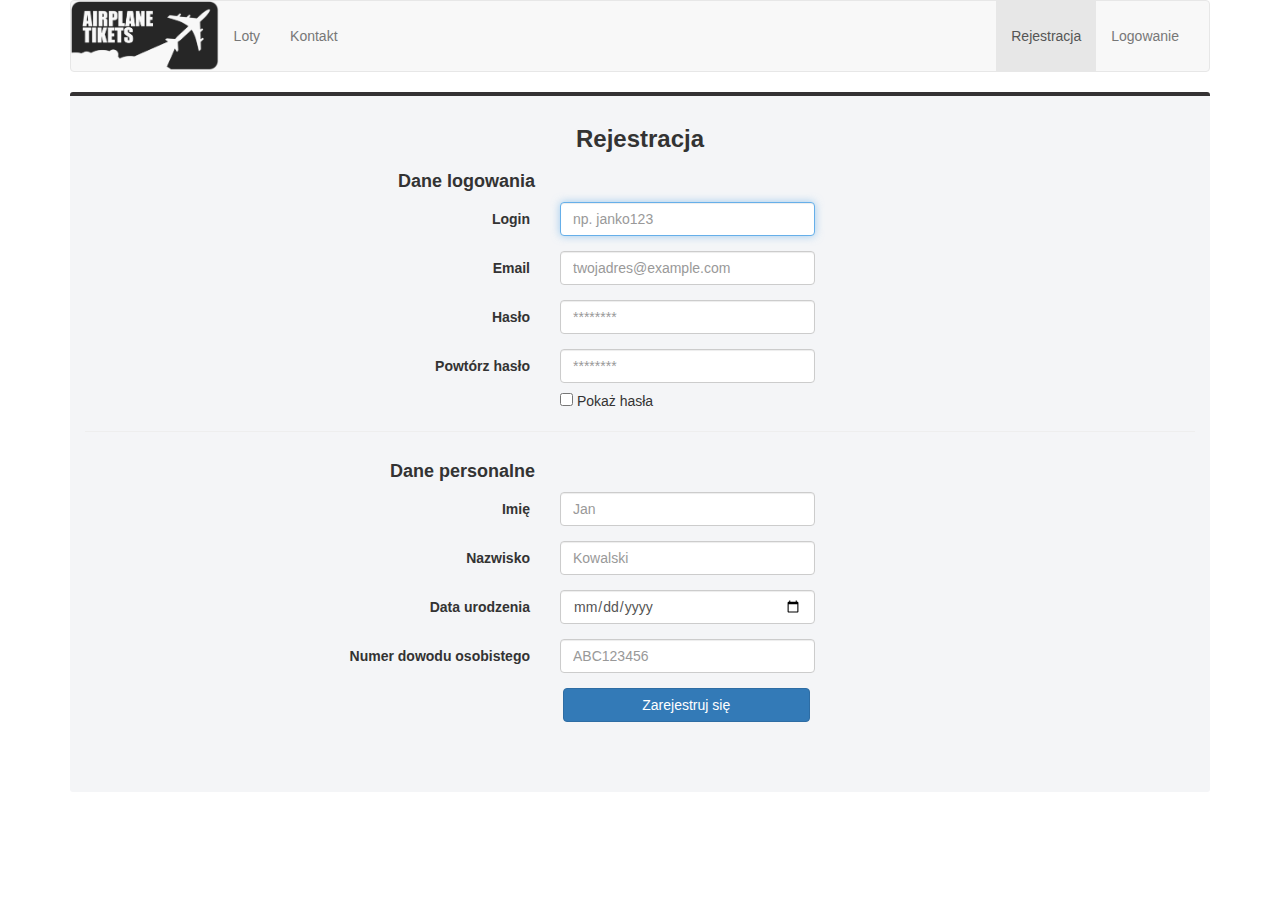
<file: signup.html>
<!DOCTYPE html>
<html lang="pl_PL">
<head>
    <meta charset="utf-8">
    <meta http-equiv="X-UA-Compatible" content="IE=edge">
    <meta name="viewport" content="width=device-width, initial-scale=1">
    <title>Rejestracja</title>

    <!-- Bootstrap -->
    <link href="bootstrap/css/bootstrap.min.css" rel="stylesheet">
    <link href="bootstrap/css/style.css" rel="stylesheet">
    <!-- HTML5 Shim and Respond.js IE8 support of HTML5 elements and media queries -->
    <!-- WARNING: Respond.js doesn't work if you view the page via file:// -->
    <!--[if lt IE 9]>
    <script src="https://oss.maxcdn.com/html5shiv/3.7.2/html5shiv.min.js"></script>
    <script src="https://oss.maxcdn.com/respond/1.4.2/respond.min.js"></script>
    <![endif]-->
</head>

<body>
<div class="container">
    <nav class="navbar navbar-default" role="navigation">
        <div class="container-fluid">
            <div class="navbar-header">
                <button type="button" class="navbar-toggle" data-toggle="collapse"
                        data-target="#bs-example-navbar-collapse-1">
                    <span class="sr-only">Rozwiń nawigację</span>
                    <span class="icon-bar"></span>
                    <span class="icon-bar"></span>
                    <span class="icon-bar"></span>
                </button>
                <a class="navbar-brand" href="#" style="padding:0"><img src="logo.png" height="70"/></a>
            </div>

            <div class="collapse navbar-collapse" id="bs-example-navbar-collapse-1">
                <ul class="nav navbar-nav">
                    <li><a href="search.html" style="height: 70px; padding-top:25px;">Loty</a></li>
                    <li><a href="kontakt.html" style="height: 70px; padding-top:25px;">Kontakt</a></li>
                </ul>
				<ul class="nav navbar-nav navbar-right">
				    <li class="active"><a href="signup.html" style="height: 70px; padding-top:25px;">Rejestracja</a></li>
                    <li><a href="login.html" style="height: 70px; padding-top:25px;">Logowanie</a></li>
                    </ul>
            </div>
        </div>
    </nav>

	
	
    <div class="customize-col-content" style="min-height: 700px;">	
    	  <div class="col-sm-12">
             <form class="form-horizontal" role="form">
                <center><h3 style="font-weight:bold">Rejestracja</h3></center>
                 <div class="col-sm-12">
                     <h4 class="col-sm-5 text-right"><b>Dane logowania</b></h4>
                 </div>
                <div class="form-group">
                    <label for="login" class="col-sm-5 control-label">Login</label>
                    <div class="col-sm-3">
                        <input type="text" id="login" class="form-control" placeholder="np. janko123" autofocus>
                    </div>
                </div>
                <div class="form-group">
                    <label for="email" class="col-sm-5 control-label">Email</label>
                    <div class="col-sm-3">
                        <input type="email" id="email" class="form-control" placeholder="twojadres@example.com">
                    </div>
                </div>
                <div class="form-group">
                    <label for="password" class="col-sm-5 control-label">Hasło</label>
                    <div class="col-sm-3">
                        <input type="password" id="password" class="form-control" placeholder="********">
                    </div>
                </div>
				    <div class="form-group">
                    <label for="password" class="col-sm-5 control-label">Powtórz hasło</label>
                    <div class="col-sm-3">
                        <input type="password" id="password2" class="form-control"
                        placeholder="********">
                        
                    
                    <input type="checkbox" style="margin-top:10px" onchange="document.getElementById('password').type = this.checked ? 'text' : 'password'; document.getElementById('password2').type = this.checked ? 'text' : 'password'"> Pokaż hasła
                    <br>
                    </div>
                </div>
                 <hr />
                 <div class="col-sm-12">
                 
                     <h4 class="col-sm-5 text-right"><b>Dane personalne</b></h4>
                 </div>
				<div class="form-group">
                    <label for="firstName" class="col-sm-5 control-label">Imię</label>
                    <div class="col-sm-3">
                        <input type="text" id="firstName" class="form-control" placeholder="Jan">
                    </div>
                </div>
				<div class="form-group">
                    <label for="lastName" class="col-sm-5 control-label">Nazwisko</label>
                    <div class="col-sm-3">
                        <input type="text" id="lastName" class="form-control" placeholder="Kowalski">
                    </div>
                </div>
                <div class="form-group">
                    <label for="birthDate" class="col-sm-5 control-label">Data urodzenia</label>
                    <div class="col-sm-3">
                        <input type="date" id="birthDate" class="form-control" placeholder="01/02/1990">
                    </div>
                </div>
				<div class="form-group">
                    <label for="ID" class="col-sm-5 control-label">Numer dowodu osobistego</label>
                    <div class="col-sm-3">
                        <input type="text" id="ID" class="form-control" placeholder="ABC123456">
                    </div>
                </div>
                 <div class="col-sm-3 col-sm-offset-5 text-center">
                     <a href="profile_registered.html" type="submit" class="btn btn-primary btn-block">Zarejestruj się</a>
                 </div>
            </form> 
        </div>
    </div>
</div>

<!-- jQuery (necessary for Bootstrap's JavaScript plugins) -->
<script src="https://ajax.googleapis.com/ajax/libs/jquery/1.11.1/jquery.min.js"></script>
<!-- Include all compiled plugins (below), or include individual files as needed -->
<script src="bootstrap/js/bootstrap.min.js"></script>
</body>
</html>


<style>
    /*Panel tabs*/
    .panel-tabs {
        position: relative;
        bottom: 0px;
        clear: both;
        border-bottom: 1px solid transparent;
    }

    .panel-tabs > li {
        float: left;
        margin-right: 2px;
        margin-top: 4px;
        line-height: .85;
        border: 1px solid transparent;
        border-radius: 4px 4px 0 0;
        color: #918D99;
        background: #edf4f4;
    }

    .panel-tabs > li > a {
        line-height: .85;
        border: 1px solid transparent;
        border-radius: 4px 4px 0 0;
        color: #f4ebff;
    }

    .panel-tabs > li > a:hover {
        border-color: transparent;
        color: #9898a3;

    }

    .panel-tabs > li.active > a,
    .panel-tabs > li.active > a:hover,
    .panel-tabs > li.active > a:focus {
        color: #f2f9ff;
        cursor: default;
        font-weight: bold;
        -webkit-border-radius: 2px;
        -moz-border-radius: 2px;
        border-radius: 2px;
        background-color: rgba(255, 255, 255, .23);
        border-bottom-color: transparent;
    }
</style>
</file>
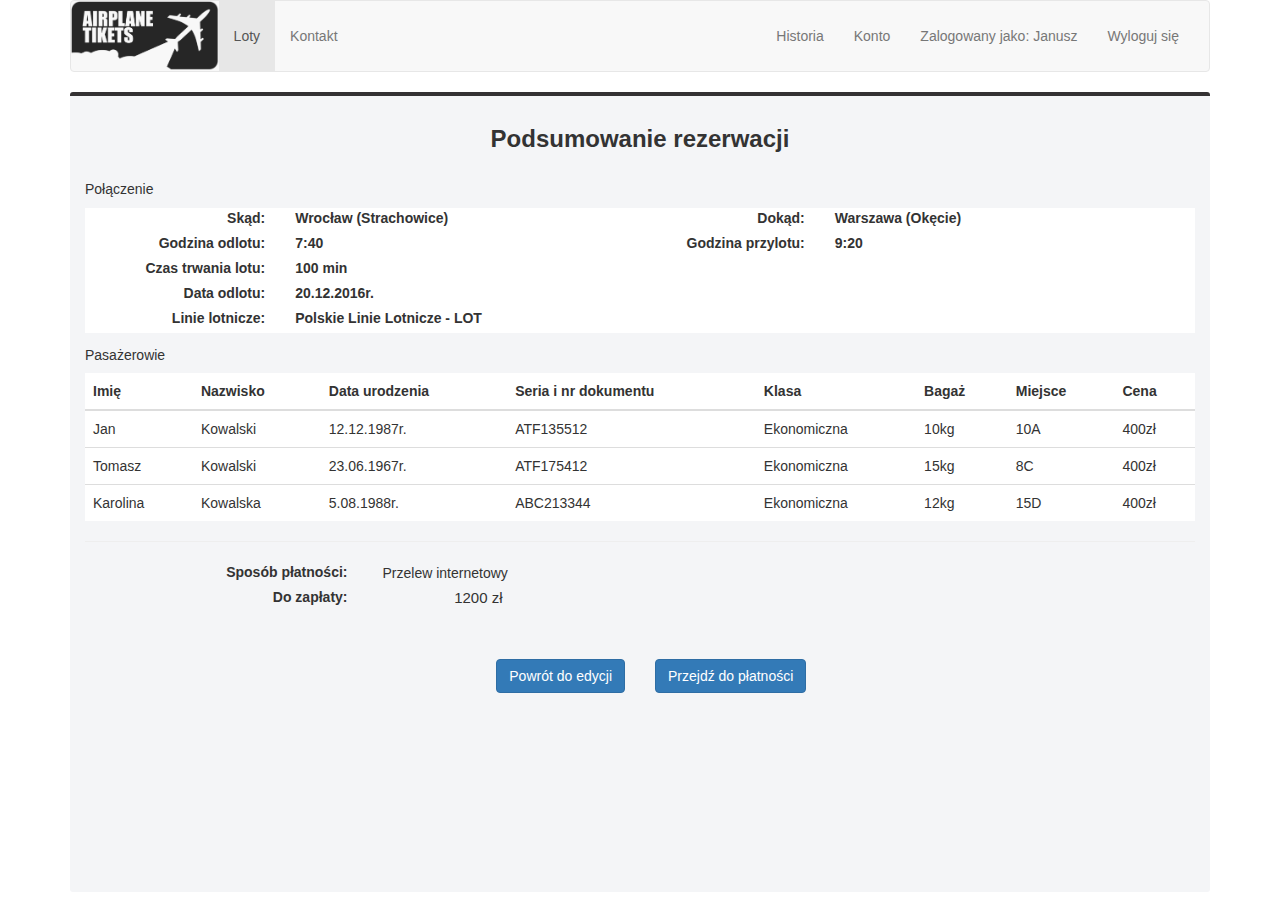
<file: sumup.html>
﻿<!DOCTYPE html>
<html lang="pl_PL">
<head>
    <meta charset="utf-8">
    <meta http-equiv="X-UA-Compatible" content="IE=edge">
    <meta name="viewport" content="width=device-width, initial-scale=1">
    <title>Rezerwuj</title>

    <!-- Bootstrap -->
    <link href="bootstrap/css/bootstrap.min.css" rel="stylesheet">
    <link href="bootstrap/css/style.css" rel="stylesheet">

    <!-- HTML5 Shim and Respond.js IE8 support of HTML5 elements and media queries -->
    <!-- WARNING: Respond.js doesn't work if you view the page via file:// -->
    <!--[if lt IE 9]>
    <script src="https://oss.maxcdn.com/html5shiv/3.7.2/html5shiv.min.js"></script>
    <script src="https://oss.maxcdn.com/respond/1.4.2/respond.min.js"></script>
    <![endif]-->
</head>
<body>


    <div class="container">
        <nav class="navbar navbar-default" role="navigation">
            <div class="container-fluid">
                <div class="navbar-header">
                    <button type="button" class="navbar-toggle" data-toggle="collapse"
                            data-target="#bs-example-navbar-collapse-1">
                        <span class="sr-only">Rozwiń nawigację</span>
                        <span class="icon-bar" />
                        <span class="icon-bar" />
                        <span class="icon-bar" />
                    </button>
                    <a class="navbar-brand" href="#" style="padding:0"><img src="logo.png" height="70"/></a>
                </div>

                <div class="collapse navbar-collapse" id="bs-example-navbar-collapse-1">
                    <ul class="nav navbar-nav">
                        <li class="active"><a href="search.html" style="height: 70px; padding-top:25px;">Loty</a></li>
                        <li><a href="kontakt.html" style="height: 70px; padding-top:25px;">Kontakt</a></li>
                    </ul>
					<ul class="nav navbar-nav navbar-right">
					    <li><a href="historia.html" style="height: 70px; padding-top:25px;">Historia</a></li>
                        <li><a href="profile.html" style="height: 70px; padding-top:25px;">Konto</a></li>
						<li><a href="#" style="height: 70px; padding-top:25px;">Zalogowany jako: Janusz</a></li>
                        <li><a href="login.html" style="height: 70px; padding-top:25px;">Wyloguj się</a></li>
                    </ul>
                </div>
                <!-- /.navbar-collapse -->
            </div>
            <!-- /.container-fluid -->
        </nav>

        <div class="customize-col-content">
            <h3 class="text-center" style="margin-top: 20px; margin-bottom: 20px; font-weight:bold">Podsumowanie rezerwacji</h4>
            <div>
                <div class="col-sm-12">
                    <h5>Połączenie</h5>
                    <div style="background-color: #fff; display:inline-block; width:100%">
                        <div class="form-group">
                            <div class="col-sm-5">
                                <div class="col-sm-5 text-right">
                                    <label>Skąd:</label>
                                </div>
                                <div class="col-sm-7" >
                                    <label>Wrocław (Strachowice)</label>
                                </div>
                                <div class="col-sm-5 text-right">
                                    <label>Godzina odlotu:</label>
                                </div>
                                <div class="col-sm-7">
                                    <label>7:40</label>
                                </div>
                            </div>
                            <div class="col-sm-7">
                                <div class="col-sm-5 text-right">
                                    <label>Dokąd:</label>
                                </div>
                                <div class="col-sm-7">
                                    <label>Warszawa (Okęcie)</label>
                                </div>
                                <div class="col-sm-5 text-right">
                                    <label>Godzina przylotu:</label>
                                </div>
                                <div class="col-sm-7">
                                    <label>9:20</label>
                                </div>
                            </div>  
                            <div class="col-sm-5">
                                <div class="col-sm-5 col-xs-5 text-right">
                                    <div>
                                        <label>Czas trwania lotu:</label>
                                    </div>
                                    <div>
                                        <label>Data odlotu:</label>
                                    </div>
                                    <div>
                                        <label>Linie lotnicze:</label>
                                    </div>
                                </div>
                                <div class="col-sm-7 col-xs-7">
                                    <div>
                                        <label>100 min</label>
                                    </div>
                                    <div>
                                        <label>20.12.2016r.</label>
                                    </div>
                                    <div>
                                        <label>Polskie Linie Lotnicze - LOT</label>
                                    </div>
                                </div>
                            </div> 
                        </div>
                    </div>
                </div>
                <div class="col-sm-12">
                    <h5>Pasażerowie</h5>
                    <table class="table" style="background-color: #fff">
                        <thead>
                            <tr>
                                <th>Imię</th>
                                <th>Nazwisko</th>
                                <th>Data urodzenia</th>
                                <th>Seria i nr dokumentu</th>
                                <th>Klasa</th>
                                <th>Bagaż</th>
                                <th>Miejsce</th>
                                <th>Cena</th>
                            </tr>
                        </thead>
                        <tbody>
                            <tr>
                                <td>Jan</td>
                                <td>Kowalski</td>
                                <td>12.12.1987r.</td>
                                <td>ATF135512</td>
                                <td>Ekonomiczna</td>
                                <td>10kg</td>
                                <td>10A</td>
                                <td>400zł</td>
                            </tr>
                            <tr>
                                <td>Tomasz</td>
                                <td>Kowalski</td>
                                <td>23.06.1967r.</td>
                                <td>ATF175412</td>
                                <td>Ekonomiczna</td>
                                <td>15kg</td>
                                <td>8C</td>
                                <td>400zł</td>
                            </tr>
                            <tr>
                                <td>Karolina</td>
                                <td>Kowalska</td>
                                <td>5.08.1988r.</td>
                                <td>ABC213344</td>
                                <td>Ekonomiczna</td>
                                <td>12kg</td>
                                <td>15D </td>
                                <td>400zł</td>
                            </tr>
                        </tbody>
                    </table>
                    <hr>
                </div>

                <div class="col-sm-12">
                    <label for="input4" class="col-sm-3 control-label text-right">Sposób płatności:</label>
                    <label class="checkbox-inline">Przelew internetowy</label>
                </div>
                <div class="col-sm-12">
                    <label for="input4" class="col-sm-3 control-label text-right">Do zapłaty:</label>
                    <label class="checkbox-inline text-right" style="width: 140px; font-size: 15px; margin-bottom:20px;">1200 zł</label>
                </div>

                <div class="col-sm-12" style="margin-top: 30px">
                    <div class="col-sm-6 text-right">
                        <a href="booking.html" type="submit" class="btn btn-primary">Powrót do edycji</a>
                    </div>
                    <div class="col-sm-6 text-left">
                        <a href="payment.html" type="submit" class="btn btn-primary">Przejdź do płatności</a>
                    </div>
                    <div>
                    </div>
                </div>
            </div>
        </div>
    </div>

    <!-- jQuery (necessary for Bootstrap's JavaScript plugins) -->
    <script src="https://ajax.googleapis.com/ajax/libs/jquery/1.11.1/jquery.min.js" />
    <!-- Include all compiled plugins (below), or include individual files as needed -->
    <script src="bootstrap/js/bootstrap.min.js" />
</body>
</html>
</file>
<file: bootstrap/css/style.css>
.customize-col-content {
    background: #F4F5F7;
    margin: 0;
    padding-top: 10px;
    min-height: 800px;
    border-top: 4px solid #343233;
    border-radius: 3px;
}


.customize-box-wrapper{
    padding: 5px;
    background: #cacdcd;
}

#planeimg:hover{cursor: pointer}
</file>
